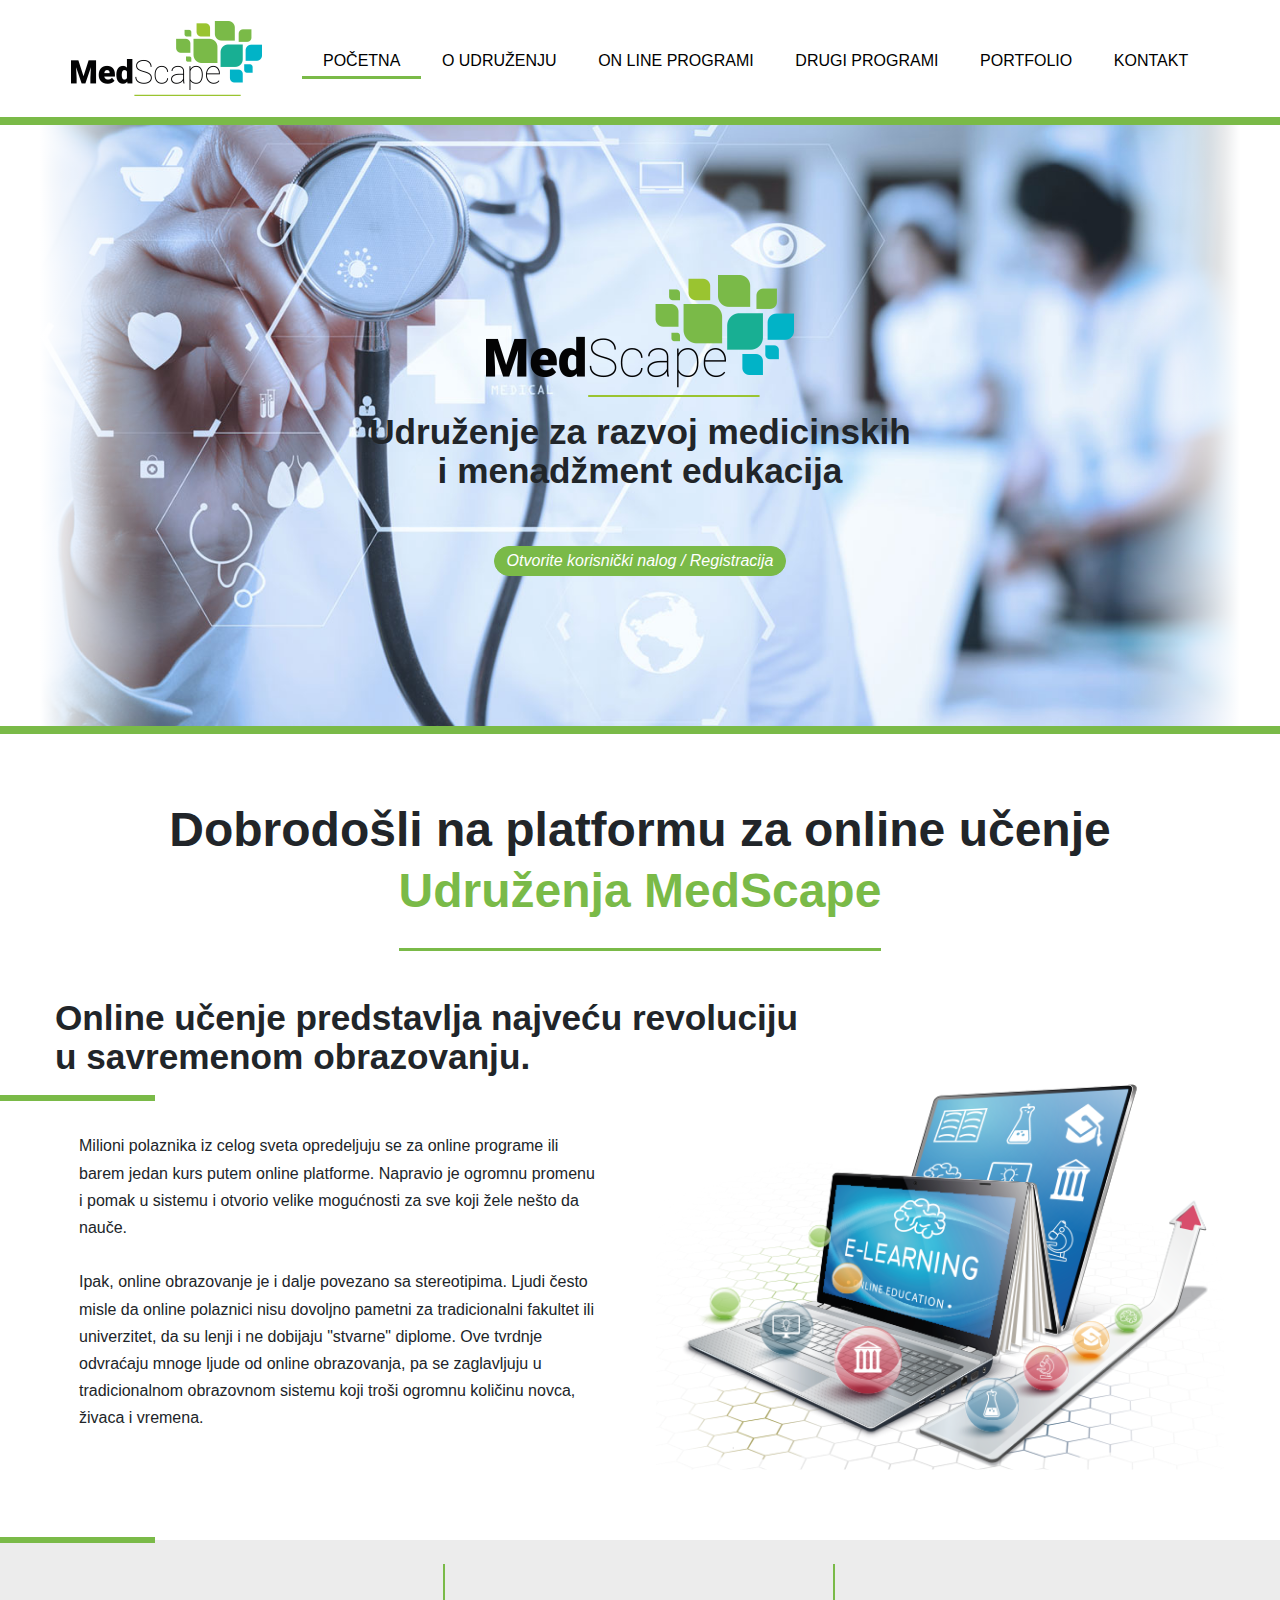
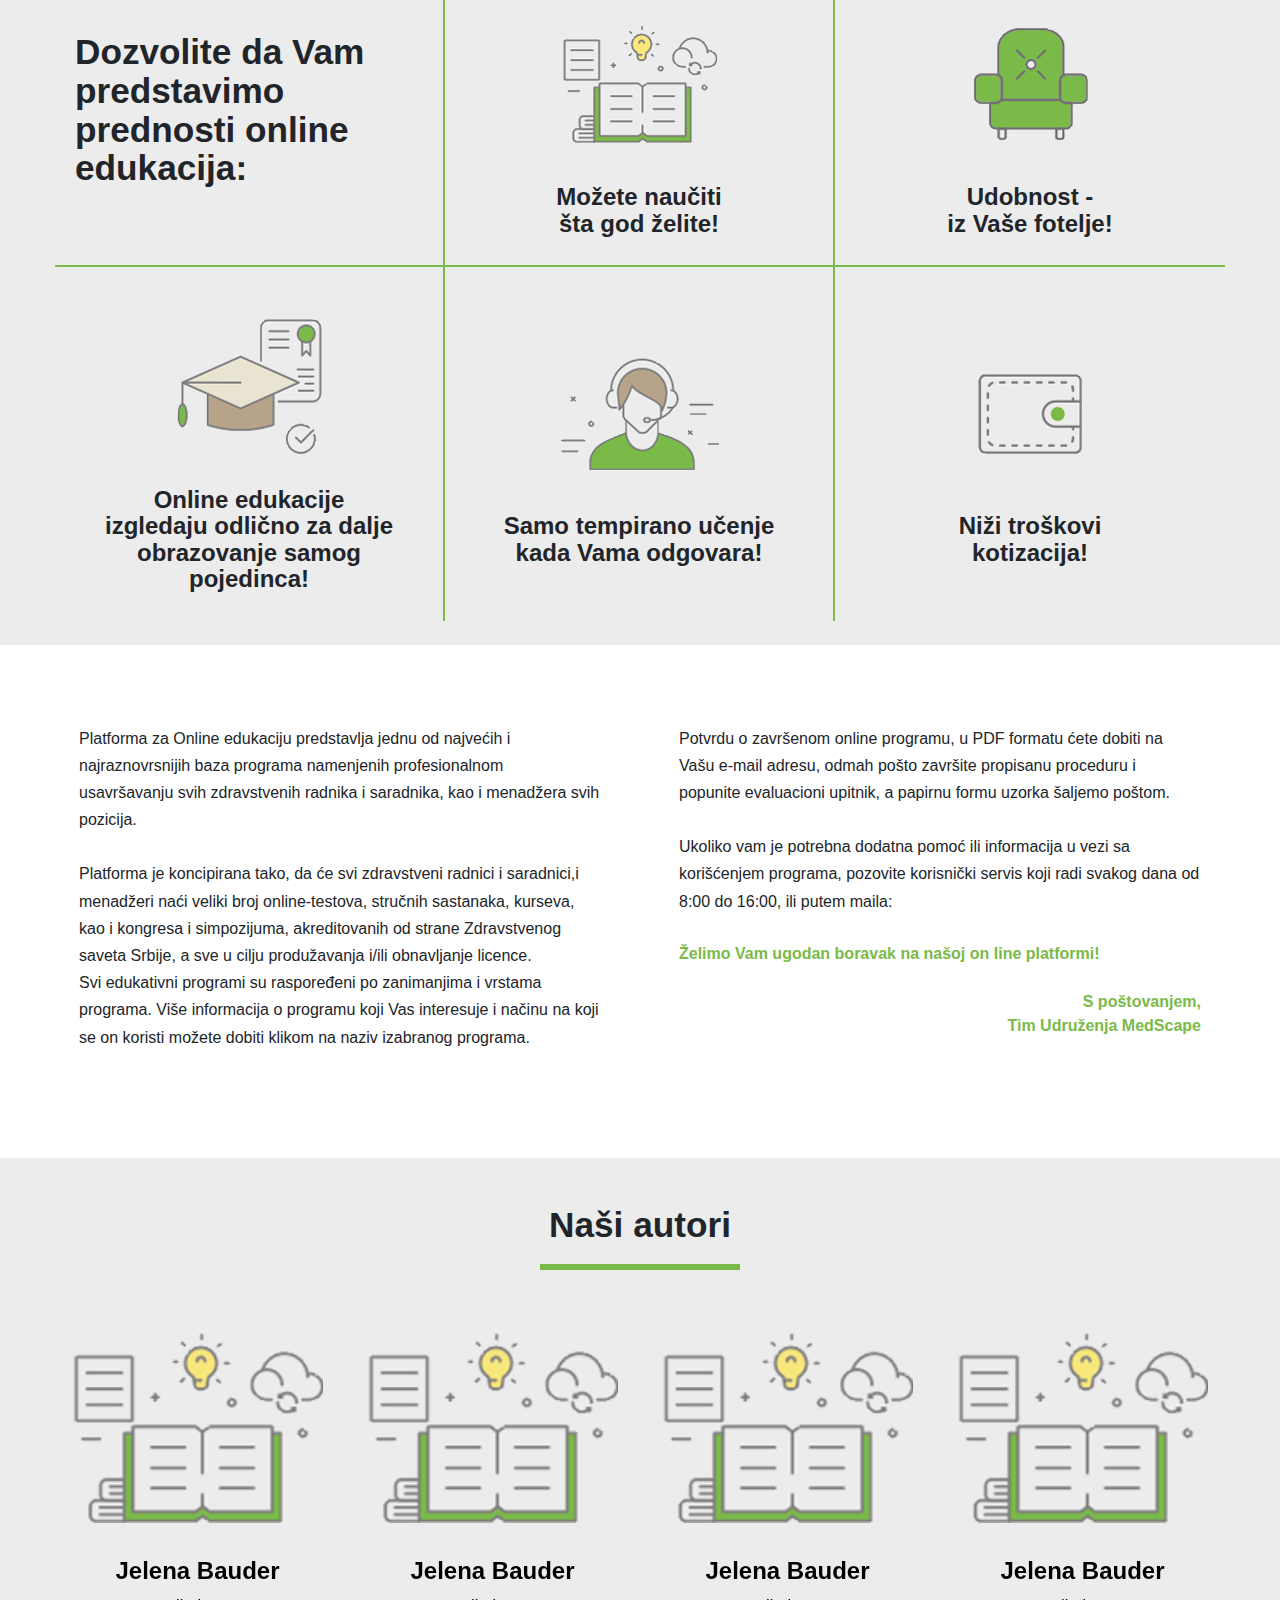
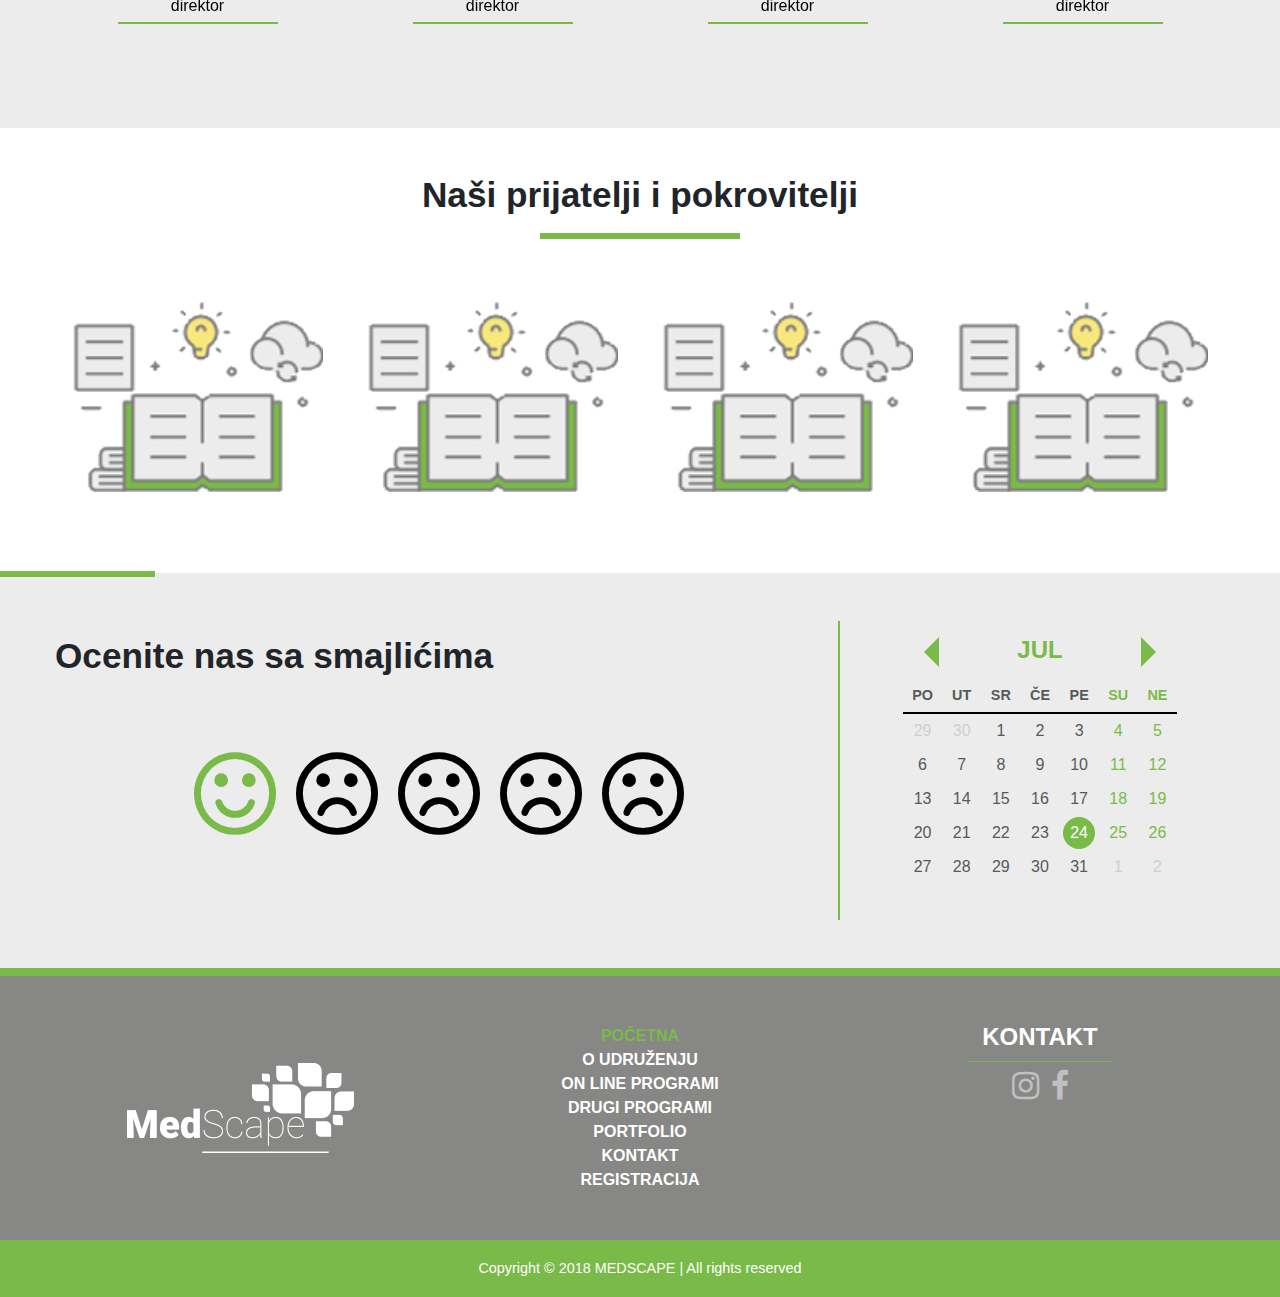
<file: med/public_html/index.html>
<!DOCTYPE html>
<html lang="en">
    <head>
        <meta charset="utf-8">
        <meta http-equiv="X-UA-Compatible" content="IE=edge">
        <meta name="viewport" content="width=device-width, initial-scale=1, shrink-to-fit=no">
        <!-- The above 3 meta tags *must* come first in the head; any other head content must come *after* these tags -->
        <title>Platforma</title>

        <!-- Bootstrap -->
        <link href="css/bootstrap.css" rel="stylesheet">

        <!--FONTS-->
        <link href="css/fonts.css" rel="stylesheet" type="text/css"/>


        <link href="css/style.css" rel="stylesheet" type="text/css"/>
        <link href="css/responsive.css" rel="stylesheet" type="text/css"/>

        <link href="css/owl.carousel.css" rel="stylesheet" type="text/css"/>
        <link href="css/fontawesome-stars-o.css" rel="stylesheet" type="text/css"/>
        <!-- HTML5 shim and Respond.js for IE8 support of HTML5 elements and media queries -->
        <!-- WARNING: Respond.js doesn't work if you view the page via file:// -->
        <!--[if lt IE 9]>
          <script src="https://oss.maxcdn.com/html5shiv/3.7.3/html5shiv.min.js"></script>
          <script src="https://oss.maxcdn.com/respond/1.4.2/respond.min.js"></script>
        <![endif]-->
    </head>
    <body>

        <!--HEADER START-->
        <header class="py-2">

            <div class="container">
                <nav class="navbar navbar-expand-lg navbar-light">

                    <!--LOGO START-->
                    <a class="navbar-brand" href="index.html">
                        <img src="img/logo.png" alt="Med Scape logo"/>
                    </a><!--LOGO END-->


                    <!--NAV TOGGLER START-->
                    <button class="navbar-toggler" type="button" data-toggle="collapse" data-target="#main-menu" aria-controls="main-menu" aria-expanded="false" aria-label="Toggle navigation">
                        <span class="navbar-toggler-icon"></span>
                    </button><!--NAV TOGGLER END-->


                    <!--NAVIGATION START-->
                    <div class="collapse navbar-collapse mt-2" id="main-menu">
                        <ul class="navbar-nav ml-md-auto">
                            <li class="nav-item active">
                                <a class="nav-link active" href="#">Početna <span class="sr-only">(current)</span></a>
                            </li>
                            <li class="nav-item">
                                <a class="nav-link" href="#">O udruženju</a>
                            </li>
                            <li class="dropdown nav-item">
                                <a class="nav-link dropdown-toggle" href="#" role="button"  data-toggle="dropdown" aria-haspopup="true" aria-expanded="false">
                                    On line programi
                                </a>
                                <ul class="dropdown-menu m-0 p-0 rounded-0 border-0">
                                    <li class="dropdown-item">
                                        <a href="#">Lekari</a>
                                        <span class="arrow"></span>
                                    </li>
                                    <li class="dropdown-item">
                                        <a href="#">Farmaceuti</a>
                                    </li>
                                    <li class="dropdown-item">
                                        <a href="#">Biohemičari</a>
                                    </li>
                                    <li class="dropdown-item">
                                        <a href="#">Stomatolozi</a>
                                    </li>
                                    <li class="dropdown-item">
                                        <a href="#">Medicinske sestre i<br> zdravstveni tehničari</a>
                                    </li>
                                    <li class="dropdown-item">
                                        <a href="#">Zdravstveni saradnici</a>
                                    </li>
                                    <li class="dropdown-item">
                                        <a href="#">Menadžeri</a>
                                    </li>
                                </ul>
                            </li>
                            <li class="nav-item">
                                <a class="nav-link" href="#">Drugi programi</a>
                            </li>
                            <li class="nav-item">
                                <a class="nav-link" href="#">Portfolio</a>
                            </li>
                            <li class="nav-item">
                                <a class="nav-link" href="#">Kontakt</a>
                            </li>
                        </ul>
                    </div><!--NAVIGATION END-->
                </nav>
            </div>
        </header><!--HEADER END-->
        <section style="background-color: #fff">
            <div class="container">

            </div>
        </section>



        <main>


            <section class="lead text-center green-bottom-border">
                <div class="container" style="background-image: url('img/lead1.jpg')">
                    <figure class="mb-3">
                        <img src="img/logo-big.png" alt=""/>
                    </figure>
                    <h3 class="mx-5">Udruženje za razvoj medicinskih<br class="d-none d-md-block"> i menadžment edukacija</h3>
                    <a href="#" class="btn btn-success mt-5">Otvorite korisnički nalog / Registracija</a>
                </div>
            </section>
            <section class="platform" style="background-color: #fff">
                <div class="container">
                    <h2 class="text-center">Dobrodošli na platformu za online učenje<br><span class="h2-green">Udruženja MedScape</span></h2>
                    <h3 class="h3-border">Online učenje predstavlja najveću revoluciju<br class="d-none d-lg-block"> u savremenom obrazovanju.</h3>
                    <div class="row">
                        <div class="col-12 col-md-6">
                            <div class="mt-5 p-0 pl-lg-4 pr-lg-4">
                                <p>Milioni polaznika  iz celog sveta opredelјuju se za 
                                    online programe ili barem jedan kurs putem online platforme. 
                                    Napravio je ogromnu promenu i pomak u sistemu i otvorio 
                                    velike mogućnosti za sve koji žele nešto da nauče.
                                </p>
                                <p>Ipak, online obrazovanje je i dalјe povezano sa 
                                    stereotipima. Ljudi često misle da online polaznici 
                                    nisu dovolјno pametni za tradicionalni fakultet ili 
                                    univerzitet, da su lenji i ne dobijaju "stvarne" 
                                    diplome. Ove tvrdnje odvraćaju mnoge lјude od online 
                                    obrazovanja, pa se zaglavlјuju u tradicionalnom 
                                    obrazovnom sistemu koji troši ogromnu količinu 
                                    novca, živaca i vremena.
                                </p>
                            </div>
                        </div>
                        <div class="col-12 col-md-6">
                            <figure class="d-flex align-items-center h-100">
                                <img src="img/learn.png" alt=""/>
                            </figure>
                        </div>
                    </div>
                </div>
            </section>

            <section class="presentation py-4" style="background-color: #ececec">
                <div class="container">
                    <div class="row col-no-padding">
                        <div class="col-lg-4 col-md-6">
                            <article>
                                <h3>Dozvolite da Vam predstavimo prednosti online edukacija:</h3>
                            </article>
                        </div>
                        <div class="col-lg-4 col-md-6">
                            <article>
                                <figure>
                                    <img src="img/presentation/book.png" alt=""/>
                                </figure>
                                <h5>Možete naučiti<br> šta god želite!</h5>
                            </article>
                        </div>
                        <div class="col-lg-4 col-md-6">
                            <article>
                                <figure>
                                    <img src="img/presentation/chair.png" alt=""/>
                                </figure>
                                <h5>Udobnost -<br> iz Vaše fotelje!</h5>
                            </article>
                        </div>
                        <div class="col-lg-4 col-md-6">
                            <article>
                                <figure>
                                    <img src="img/presentation/graduate.png" alt=""/>
                                </figure>
                                <h5>Online edukacije <br>izgledaju odlično za dalje 
                                    obrazovanje samog pojedinca!</h5>
                            </article>
                        </div>
                        <div class="col-lg-4 col-md-6">
                            <article>
                                <figure>
                                    <img src="img/presentation/call.png" alt=""/>
                                </figure>
                                <h5>Samo tempirano učenje<br> kada Vama odgovara!</h5>
                            </article>
                        </div>
                        <div class="col-lg-4 col-md-6">
                            <article>
                                <figure>
                                    <img src="img/presentation/wallet.png" alt=""/>
                                </figure>
                                <h5>Niži troškovi<br> kotizacija!</h5>
                            </article>
                        </div>
                    </div>
                </div>
            </section>
            <section class="letter" style="background-color: #fff">
                <div class="container">
                    <div class="row">
                        <div class="col-12 col-md-6">
                            <article class=" pl-lg-4 pr-lg-4">
                                <p>Platforma za Online edukaciju  predstavlja jednu 
                                    od najvećih  i najraznovrsnijih baza programa 
                                    namenjenih profesionalnom usavršavanju svih 
                                    zdravstvenih radnika i saradnika, kao i menadžera 
                                    svih pozicija.
                                </p>
                                <p>Platforma je koncipirana tako, da će svi zdravstveni 
                                    radnici i saradnici,i menadžeri  naći  veliki broj 
                                    online-testova, stručnih sastanaka, kurseva, kao 
                                    i kongresa i simpozijuma, akreditovanih od strane 
                                    Zdravstvenog saveta Srbije, a sve u cilju  produžavanja 
                                    i/ili obnavljanje licence.<br> Svi edukativni programi 
                                    su raspoređeni po zanimanjima i vrstama programa. 
                                    Više informacija o programu koji Vas interesuje i 
                                    načinu na koji se on koristi možete dobiti klikom 
                                    na naziv izabranog programa. 
                                </p>
                            </article>
                        </div>
                        <div class="col-12 col-md-6">
                            <article class=" pl-lg-4 pr-lg-4">
                                <p>Potvrdu o završenom online programu, u PDF formatu 
                                    ćete dobiti na Vašu e-mail adresu, odmah pošto završite 
                                    propisanu proceduru i popunite evaluacioni upitnik, a 
                                    papirnu formu uzorka šaljemo poštom.
                                </p>
                                <p>Ukoliko vam je potrebna dodatna pomoć ili informacija 
                                    u vezi sa korišćenjem programa, pozovite korisnički 
                                    servis koji radi svakog dana od 8:00 do 16:00, ili putem maila: 
                                </p>
                                <span class="p-green mt-4 d-block">Želimo Vam ugodan boravak na našoj on line platformi!</span>
                                <span class="p-green mt-4 text-right d-block">S poštovanjem,<br>Tim Udruženja MedScape</span>
                            </article>
                        </div>

                    </div>
                </div>
            </section>


            <section class="authors py-5" style="background-color: #ececec">
                <div class="container">

                    <h3 class="text-center h3-border-center">Naši autori</h3>

                    <ul class="owl-carousel authors-slider list-unstyled">
                        <li>
                            <a href="#" class="d-block text-center">
                                <figure class="">
                                    <img src="img/presentation/book.png" alt=""/>
                                </figure>
                                <h5>Jelena Bauder</h5>
                                <p>direktor</p>
                            </a>
                        </li>
                        <li>
                            <a href="#" class="d-block text-center">
                                <figure class="">
                                    <img src="img/presentation/book.png" alt=""/>
                                </figure>
                                <h5>Jelena Bauder</h5>
                                <p>direktor</p>
                            </a>
                        </li>
                        <li>
                            <a href="#" class="d-block text-center">
                                <figure class="">
                                    <img src="img/presentation/book.png" alt=""/>
                                </figure>
                                <h5>Jelena Bauder</h5>
                                <p>direktor</p>
                            </a>
                        </li>
                        <li>
                            <a href="#" class="d-block text-center">
                                <figure class="">
                                    <img src="img/presentation/book.png" alt=""/>
                                </figure>
                                <h5>Jelena Bauder</h5>
                                <p>direktor</p>
                            </a>
                        </li>
                    </ul>     
                </div>
            </section>

            <section class="sponsors py-5" style="background-color: #fff">
                <div class="container">

                    <h3 class="text-center h3-border-center">Naši prijatelji i pokrovitelji</h3>

                    <ul class="owl-carousel sponsors-slider list-unstyled">
                        <li>
                            <a href="#" class="d-block text-center">
                                <figure class="">
                                    <img src="img/presentation/book.png" alt=""/>
                                </figure>
                            </a>
                        </li>
                        <li>
                            <a href="#" class="d-block text-center">
                                <figure class="">
                                    <img src="img/presentation/book.png" alt=""/>
                                </figure>
                            </a>
                        </li>
                        <li>
                            <a href="#" class="d-block text-center">
                                <figure class="">
                                    <img src="img/presentation/book.png" alt=""/>
                                </figure>
                            </a>
                        </li>
                        <li>
                            <a href="#" class="d-block text-center">
                                <figure class="">
                                    <img src="img/presentation/book.png" alt=""/>
                                </figure>
                            </a>
                        </li>
                    </ul>     
                </div>
            </section>

            <section class="rate py-5" style="background-color: #ececec">
                <div class="container">
                    <div class="row">
                        <div class="col-12 col-md-6 col-lg-7 col-xl-8 rate-border-right mb-5 mb-md-0 py-3">
                            <h3>Ocenite nas sa smajlićima</h3>
                            <div class="smiley-wrapper pb-5 pb-md-0">
                                 <select class="example-fontawesome-o" name="rating" data-current-rating="1" autocomplete="off">
                                    <option value=""></option>
                                    <option value="1">1</option>
                                    <option value="2">2</option>
                                    <option value="3">3</option>
                                    <option value="4">4</option>
                                    <option value="5">5</option>
                                </select>
                            </div>
                        </div>
                        <div class="col-12 col-md-6 col-lg-5 col-xl-4">
                            <div id="container" class="calendar-container px-2 px-md-4 px-lg-5 py-3"></div>
                        </div>
                    </div>



                </div>
            </section>


        </main>

        <footer>

            <section class="footer-top py-5 text-center" style="background: #878786">
                <div class="container">
                    <div class="row">
                        <div class="col-12 col-sm-4 d-flex align-items-center justify-content-center mb-5 mb-sm-0">
                            <a href="index.html">
                            <img src="img/logo-footer.png" alt=""/>
                            </a>
                        </div>
                        <div class="col-12 col-sm-4 mb-5 mb-sm-0">
                            <ul class="navbar-nav">
                                <li class="nav-item active">
                                    <a class="nav-link active" href="#">Početna <span class="sr-only">(current)</span></a>
                                </li>
                                <li class="nav-item">
                                    <a class="nav-link" href="#">O udruženju</a>
                                </li>
                                <li class="dropdown nav-item">
                                    <a class="nav-link dropdown-toggle" href="#" role="button"  data-toggle="dropdown" aria-haspopup="true" aria-expanded="false">
                                        On line programi
                                    </a>
                                    <ul class="dropdown-menu m-0 p-0 rounded-0 border-0">
                                        <li class="dropdown-item">
                                            <a href="#">Lekari</a>
                                            <span class="arrow"></span>
                                        </li>
                                        <li class="dropdown-item">
                                            <a href="#">Farmaceuti</a>
                                        </li>
                                        <li class="dropdown-item">
                                            <a href="#">Biohemičari</a>
                                        </li>
                                        <li class="dropdown-item">
                                            <a href="#">Stomatolozi</a>
                                        </li>
                                        <li class="dropdown-item">
                                            <a href="#">Medicinske sestre i<br> zdravstveni tehničari</a>
                                        </li>
                                        <li class="dropdown-item">
                                            <a href="#">Zdravstveni saradnici</a>
                                        </li>
                                        <li class="dropdown-item">
                                            <a href="#">Menadžeri</a>
                                        </li>
                                    </ul>
                                </li>
                                <li class="nav-item">
                                    <a class="nav-link" href="#">Drugi programi</a>
                                </li>
                                <li class="nav-item">
                                    <a class="nav-link" href="#">Portfolio</a>
                                </li>
                                <li class="nav-item">
                                    <a class="nav-link" href="#">Kontakt</a>
                                </li>
                                <li class="nav-item">
                                    <a class="nav-link" href="#">Registracija</a>
                                </li>
                            </ul>
                        </div>
                        <div class="col-12 col-sm-4">
                            <h5 class="text-white text-uppercase">Kontakt</h5>
                            <div class="social d-flex justify-content-center">
                                <a href="#">
                                    <span class="fa fa-instagram"></span>
                                </a>
                                <a href="#">
                                    <span class="fa fa-facebook"></span>
                                </a>
                            </div>
                        </div>
                    </div>
                </div>
            </section>
            <section class="copyright py-2 text-white py-3" style="background: #7aba48">
                <p class="text-center mb-0">Copyright &copy; 2018 MEDSCAPE | All rights reserved</p>
            </section>

        </footer>

        <!-- jQuery (necessary for Bootstrap's JavaScript plugins) -->
        <script src="js/jquery.min.js" type="text/javascript"></script>
        <script src="js/poper.js" type="text/javascript"></script>
        <!-- Include all compiled plugins (below), or include individual files as needed -->
        <script src="js/bootstrap.min.js"></script>

        <script src="js/owl.carousel.min.js" type="text/javascript"></script>
        <script src="js/jquery.simple-calendar.js" type="text/javascript"></script>
        <script src="js/jquery.barrating.min.js" type="text/javascript"></script>
        <script src="js/main.js" type="text/javascript"></script>
    </body>
</html>
</file>
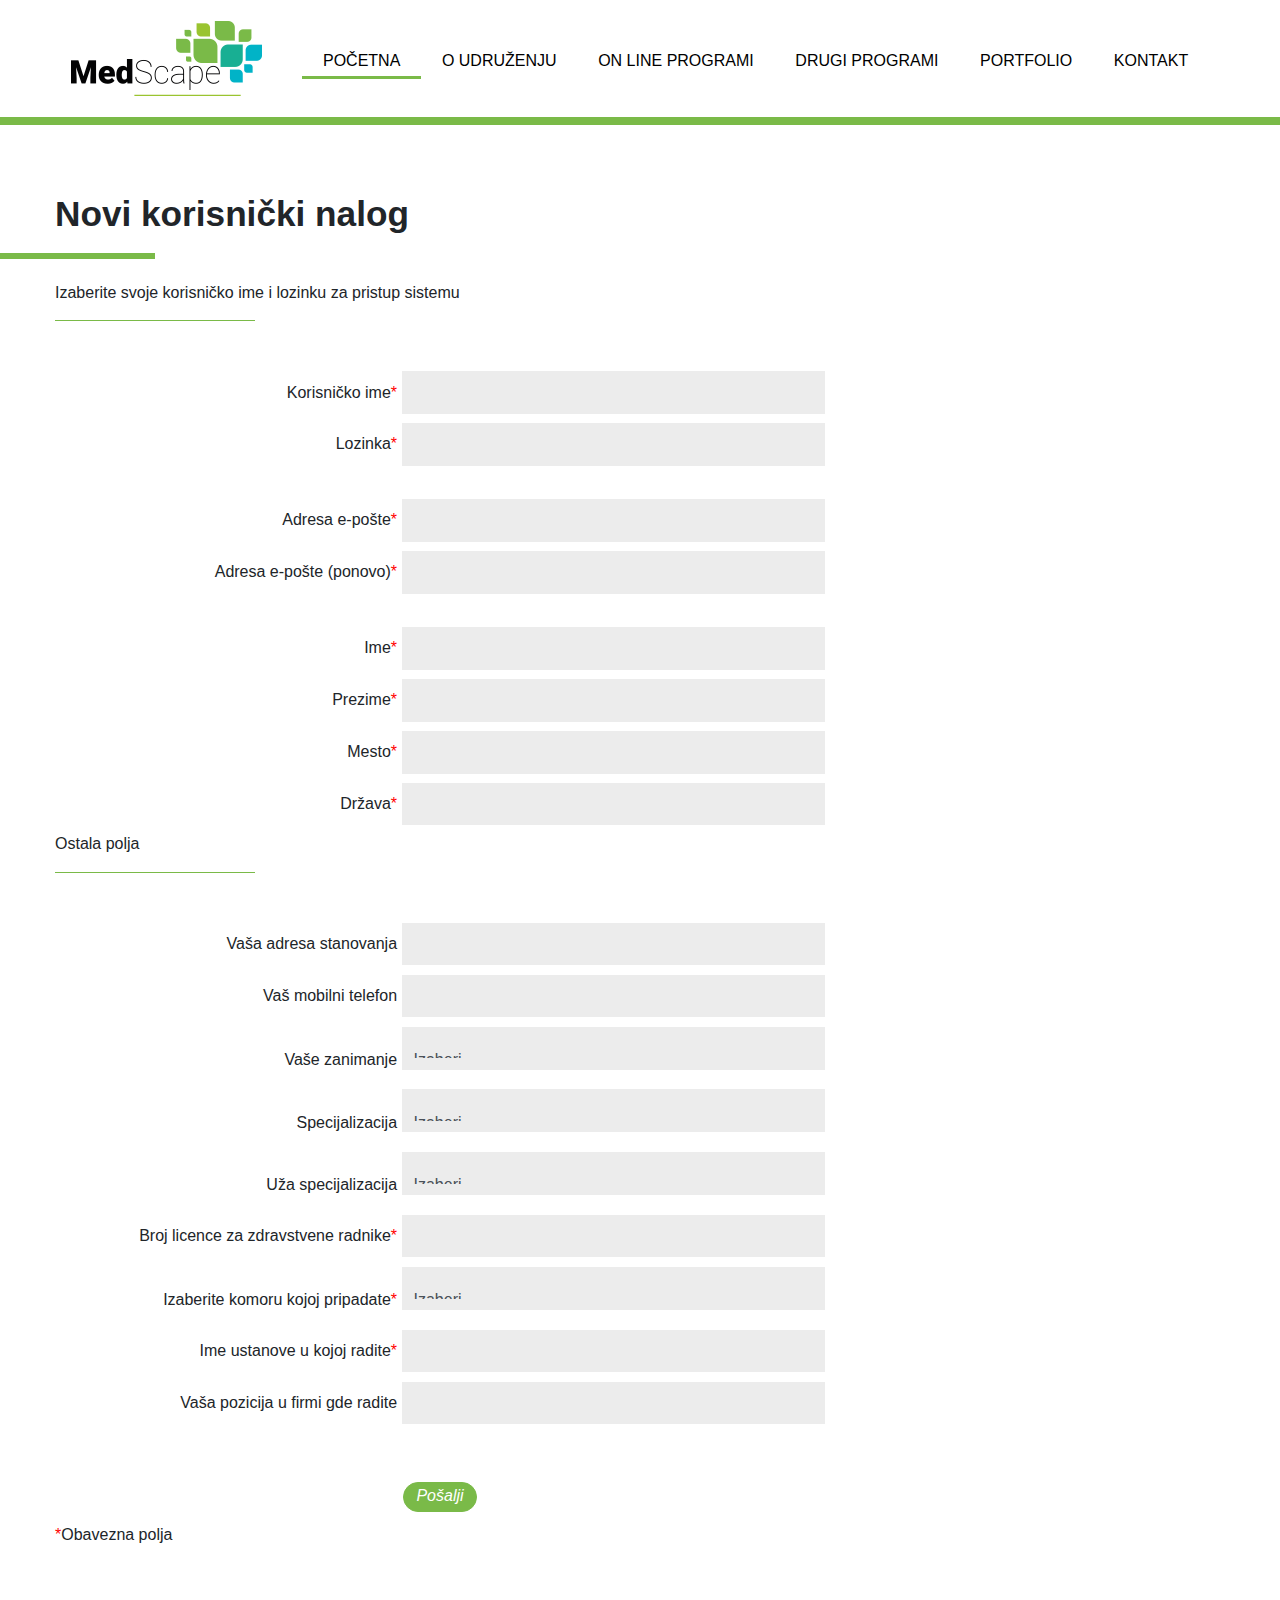
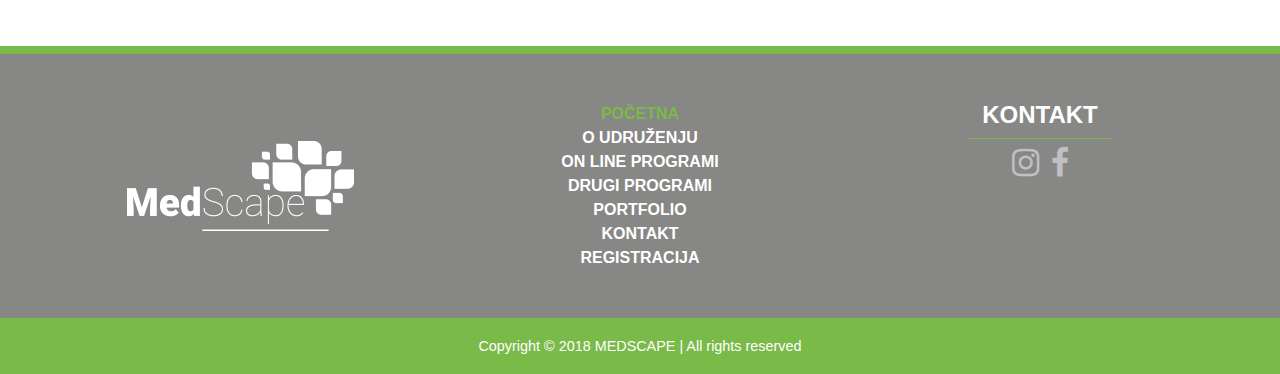
<file: med/public_html/registracija.html>
<!DOCTYPE html>
<html lang="en">
    <head>
        <meta charset="utf-8">
        <meta http-equiv="X-UA-Compatible" content="IE=edge">
        <meta name="viewport" content="width=device-width, initial-scale=1, shrink-to-fit=no">
        <!-- The above 3 meta tags *must* come first in the head; any other head content must come *after* these tags -->
        <title>Platforma</title>

        <!-- Bootstrap -->
        <link href="css/bootstrap.css" rel="stylesheet">

        <!--FONTS-->
        <link href="css/fonts.css" rel="stylesheet" type="text/css"/>


        <link href="css/style.css" rel="stylesheet" type="text/css"/>
        <link href="css/responsive.css" rel="stylesheet" type="text/css"/>

        <link href="css/owl.carousel.css" rel="stylesheet" type="text/css"/>
        <link href="css/fontawesome-stars-o.css" rel="stylesheet" type="text/css"/>
        <!-- HTML5 shim and Respond.js for IE8 support of HTML5 elements and media queries -->
        <!-- WARNING: Respond.js doesn't work if you view the page via file:// -->
        <!--[if lt IE 9]>
          <script src="https://oss.maxcdn.com/html5shiv/3.7.3/html5shiv.min.js"></script>
          <script src="https://oss.maxcdn.com/respond/1.4.2/respond.min.js"></script>
        <![endif]-->
    </head>
    <body>

        <!--HEADER START-->
        <header class="py-2">

            <div class="container">
                <nav class="navbar navbar-expand-lg navbar-light">

                    <!--LOGO START-->
                    <a class="navbar-brand" href="index.html">
                        <img src="img/logo.png" alt="Med Scape logo"/>
                    </a><!--LOGO END-->


                    <!--NAV TOGGLER START-->
                    <button class="navbar-toggler" type="button" data-toggle="collapse" data-target="#main-menu" aria-controls="main-menu" aria-expanded="false" aria-label="Toggle navigation">
                        <span class="navbar-toggler-icon"></span>
                    </button><!--NAV TOGGLER END-->


                    <!--NAVIGATION START-->
                    <div class="collapse navbar-collapse mt-2" id="main-menu">
                        <ul class="navbar-nav ml-md-auto">
                            <li class="nav-item active">
                                <a class="nav-link active" href="#">Početna <span class="sr-only">(current)</span></a>
                            </li>
                            <li class="nav-item">
                                <a class="nav-link" href="#">O udruženju</a>
                            </li>
                            <li class="dropdown nav-item">
                                <a class="nav-link dropdown-toggle" href="#" role="button"  data-toggle="dropdown" aria-haspopup="true" aria-expanded="false">
                                    On line programi
                                </a>
                                <ul class="dropdown-menu m-0 p-0 rounded-0 border-0">
                                    <li class="dropdown-item">
                                        <a href="#">Lekari</a>
                                        <span class="arrow"></span>
                                    </li>
                                    <li class="dropdown-item">
                                        <a href="#">Farmaceuti</a>
                                    </li>
                                    <li class="dropdown-item">
                                        <a href="#">Biohemičari</a>
                                    </li>
                                    <li class="dropdown-item">
                                        <a href="#">Stomatolozi</a>
                                    </li>
                                    <li class="dropdown-item">
                                        <a href="#">Medicinske sestre i<br> zdravstveni tehničari</a>
                                    </li>
                                    <li class="dropdown-item">
                                        <a href="#">Zdravstveni saradnici</a>
                                    </li>
                                    <li class="dropdown-item">
                                        <a href="#">Menadžeri</a>
                                    </li>
                                </ul>
                            </li>
                            <li class="nav-item">
                                <a class="nav-link" href="#">Drugi programi</a>
                            </li>
                            <li class="nav-item">
                                <a class="nav-link" href="#">Portfolio</a>
                            </li>
                            <li class="nav-item">
                                <a class="nav-link" href="#">Kontakt</a>
                            </li>
                        </ul>
                    </div><!--NAVIGATION END-->
                </nav>
            </div>
        </header><!--HEADER END-->
        <section style="background-color: #fff">
            <div class="container">

            </div>
        </section>



        <main>


            <section class="registration">
                <div class="container">
                    <div class="row">
                        <div class="col-md-11 col-lg-10 col-xl-8">

                            <form class="registration-form" role="form" method="get" action="">

                                <h3 class="h3-border">Novi korisnički nalog</h3>

                                <h6>Izaberite svoje korisničko ime i lozinku za pristup sistemu</h6>

                                <div class="form-group">
                                    <label for="user-name">Korisničko ime<span class="red-star">*</span></label>
                                    <input class="form-control" type="text" name="userName" value="" id="user-name">
                                    <div class="error"></div>   
                                </div>
                                <div class="form-group">
                                    <label for="lozinka">Lozinka<span class="red-star">*</span></label>
                                    <input class="form-control" type="password" name="password" value="" id="lozinka">
                                    <div class="error"></div>   
                                </div>
                                <br>
                                <div class="form-group">
                                    <label for="email">Adresa e-pošte<span class="red-star">*</span></label>
                                    <input class="form-control" type="text" name="email" value="" id="email">
                                    <div class="error"></div>   
                                </div>
                                <div class="form-group">
                                    <label for="re-email">Adresa e-pošte (ponovo)<span class="red-star">*</span></label>
                                    <input class="form-control" type="text" name="reEmail" value="" id="re-email">
                                    <div class="error"></div>   
                                </div>
                                <br>
                                <div class="form-group">
                                    <label for="name">Ime<span class="red-star">*</span></label>
                                    <input class="form-control" type="text" name="name" value="" id="name">
                                    <div class="error"></div>   
                                </div>
                                <div class="form-group">
                                    <label for="last-name">Prezime<span class="red-star">*</span></label>
                                    <input class="form-control" type="text" name="lastName" value="" id="last-name">
                                    <div class="error"></div>   
                                </div>
                                <div class="form-group">
                                    <label for="city">Mesto<span class="red-star">*</span></label>
                                    <input class="form-control" type="text" name="city" value="" id="city">
                                    <div class="error"></div>   
                                </div>
                                <div class="form-group">
                                    <label for="state">Država<span class="red-star">*</span></label>
                                    <input class="form-control" type="text" name="state" value="" id="state">
                                    <div class="error"></div>   
                                </div>

                                <h6>Ostala polja</h6>

                                <div class="form-group">
                                    <label for="address">Vaša adresa stanovanja</label>
                                    <input class="form-control" type="text" name="address" value="" id="address">
                                    <div class="error"></div>   
                                </div>
                                <div class="form-group">
                                    <label for="mobile">Vaš mobilni telefon</label>
                                    <input class="form-control" type="text" name="mobile" value="" id="mobile">
                                    <div class="error"></div>   
                                </div>
                                <div class="form-group">
                                    <label for="profession">Vaše zanimanje</label>
                                    <select name="profession" class="form-control" id="profession">
                                        <option value=""> Izaberi </option>
                                        <option value="1"> 1 </option>
                                        <option value="2"> 2 </option>
                                    </select>
                                    <div class="error"></div>
                                </div>
                                <div class="form-group">
                                    <label for="specialisation">Specijalizacija</label>
                                    <select name="specialisation" class="form-control" id="specialisation">
                                        <option value=""> Izaberi </option>
                                        <option value="1"> 1 </option>
                                        <option value="2"> 2 </option>
                                    </select>
                                    <div class="error"></div>
                                </div>
                                <div class="form-group">
                                    <label for="narrow-specialisation">Uža specijalizacija</label>
                                    <select name="narrowSpecialisation" class="form-control" id="narrow-specialisation">
                                        <option value=""> Izaberi </option>
                                        <option value="1"> 1 </option>
                                        <option value="2"> 2 </option>
                                    </select>
                                    <div class="error"></div>
                                </div>
                                <div class="form-group">
                                    <label for="license">Broj licence za zdravstvene radnike<span class="red-star">*</span></label>
                                    <input class="form-control" type="text" name="license" value="" id="license">
                                    <div class="error"></div>   
                                </div>
                                <div class="form-group">
                                    <label for="chamber">Izaberite komoru kojoj pripadate<span class="red-star">*</span></label>
                                    <select name="chamber" class="form-control" id="chamber">
                                        <option value=""> Izaberi </option>
                                        <option value="1"> 1 </option>
                                        <option value="2"> 2 </option>
                                    </select>
                                    <div class="error"></div>
                                </div>
                                <div class="form-group">
                                    <label for="company">Ime ustanove u kojoj radite<span class="red-star">*</span></label>
                                    <input class="form-control" type="text" name="company" value="" id="company">
                                    <div class="error"></div>   
                                </div>
                                <div class="form-group">
                                    <label for="position">Vaša pozicija u firmi gde radite</label>
                                    <input class="form-control" type="text" name="position" value="" id="position">
                                    <div class="error"></div>   
                                </div>



                                <div class="form-group text-center">
                                    <button class="btn btn-success mt-5" type="submit">Pošalji</button>
                                </div>
                                
                                <p><span class="red-star">*</span>Obavezna polja</p>

                            </form>

                        </div>
                    </div>
                </div>

            </section>


        </main>

        <footer>

            <section class="footer-top py-5 text-center" style="background: #878786">
                <div class="container">
                    <div class="row">
                        <div class="col-12 col-sm-4 d-flex align-items-center justify-content-center mb-5 mb-sm-0">
                            <a href="index.html">
                            <img src="img/logo-footer.png" alt=""/>
                            </a>
                        </div>
                        <div class="col-12 col-sm-4 mb-5 mb-sm-0">
                            <ul class="navbar-nav">
                                <li class="nav-item active">
                                    <a class="nav-link active" href="#">Početna <span class="sr-only">(current)</span></a>
                                </li>
                                <li class="nav-item">
                                    <a class="nav-link" href="#">O udruženju</a>
                                </li>
                                <li class="dropdown nav-item">
                                    <a class="nav-link dropdown-toggle" href="#" role="button"  data-toggle="dropdown" aria-haspopup="true" aria-expanded="false">
                                        On line programi
                                    </a>
                                    <ul class="dropdown-menu m-0 p-0 rounded-0 border-0">
                                        <li class="dropdown-item">
                                            <a href="#">Lekari</a>
                                            <span class="arrow"></span>
                                        </li>
                                        <li class="dropdown-item">
                                            <a href="#">Farmaceuti</a>
                                        </li>
                                        <li class="dropdown-item">
                                            <a href="#">Biohemičari</a>
                                        </li>
                                        <li class="dropdown-item">
                                            <a href="#">Stomatolozi</a>
                                        </li>
                                        <li class="dropdown-item">
                                            <a href="#">Medicinske sestre i<br> zdravstveni tehničari</a>
                                        </li>
                                        <li class="dropdown-item">
                                            <a href="#">Zdravstveni saradnici</a>
                                        </li>
                                        <li class="dropdown-item">
                                            <a href="#">Menadžeri</a>
                                        </li>
                                    </ul>
                                </li>
                                <li class="nav-item">
                                    <a class="nav-link" href="#">Drugi programi</a>
                                </li>
                                <li class="nav-item">
                                    <a class="nav-link" href="#">Portfolio</a>
                                </li>
                                <li class="nav-item">
                                    <a class="nav-link" href="#">Kontakt</a>
                                </li>
                                <li class="nav-item">
                                    <a class="nav-link" href="#">Registracija</a>
                                </li>
                            </ul>
                        </div>
                        <div class="col-12 col-sm-4">
                            <h5 class="text-white text-uppercase">Kontakt</h5>
                            <div class="social d-flex justify-content-center">
                                <a href="#">
                                    <span class="fa fa-instagram"></span>
                                </a>
                                <a href="#">
                                    <span class="fa fa-facebook"></span>
                                </a>
                            </div>
                        </div>
                    </div>
                </div>
            </section>
            <section class="copyright py-2 text-white py-3" style="background: #7aba48">
                <p class="text-center mb-0">Copyright &copy; 2018 MEDSCAPE | All rights reserved</p>
            </section>

        </footer>














        <!-- jQuery (necessary for Bootstrap's JavaScript plugins) -->
        <script src="js/jquery.min.js" type="text/javascript"></script>
        <script src="js/poper.js" type="text/javascript"></script>
        <!-- Include all compiled plugins (below), or include individual files as needed -->
        <script src="js/bootstrap.min.js"></script>

        <script src="js/owl.carousel.min.js" type="text/javascript"></script>
        <script src="js/jquery.simple-calendar.js" type="text/javascript"></script>
        <script src="js/jquery.barrating.min.js" type="text/javascript"></script>
        <script src="js/jquery.validate.min.js" type="text/javascript"></script>
        <script src="js/main.js" type="text/javascript"></script>

        <script type="text/javascript">
            $(document).ready(function () {


                $(function () {
                    $(".registration-form").validate({
                        highlight: function (element) {
                            $(element).closest('.form-group').addClass("has-danger");
                            $(element).addClass("form-control-danger");
                        },
                        unhighlight: function (element) {
                            $(element).closest('.form-group').removeClass('has-danger').addClass('has-success');
                            $(element).removeClass('form-control-danger').addClass('form-control-success');
                        },
                        rules: {
                            userName: {
                                required: true,
                                rangelength: [3, 20]
                            },
                            password: {
                                required: true,
                                rangelength: [3, 20]
                            },
                            email: {
                                required: true,
                                email: true
                            },
                            reEmail: {
                                required: true,
                                email: true,
                                equalTo: "#email"
                            },
                            name: {
                                required: true,
                                rangelength: [2, 20]
                            },
                            lastName: {
                                required: true,
                                rangelength: [2, 20]
                            },
                            city: {
                                required: true,
                                rangelength: [3, 20]
                            },
                            state: {
                                required: true,
                                rangelength: [3, 20]
                            },
                            license: {
                                required: true,
                                rangelength: [3, 20]
                            },
                            chamber: {
                                required: true,
                            },
                            company: {
                                required: true,
                                rangelength: [3, 20]
                            }
                        },
                        messages: {
                            userName: {
                                required: "Korisničko ime je obavezno polje!",
                                rangelength: "Korisničko ime mora biti između 3 i 20 karaktera!"
                            },
                            password: {
                               required: "Lozinka je obavezno polje!",
                               minlength: "Lozinka mora biti između 3 i 20 karaktera!"
                            },
                            email: {
                               required: "Adresa e-pošte je obavezno polje!",
                               email: "Adresa e-pošte nije validna!"
                            },
                            reEmail: {
                                required: "Adresa e-pošte(ponovo) je obavezno polje!",
                                equalTo: "Adresa e-pošte(ponovo) se ne poklapa!"
                            },
                            name: {
                                required: "Ime je obavezno polje!",
                                rangelength: "Ime mora biti između 2 i 20 karaktera!"
                            },
                            lastName: {
                                required: "Prezime je obavezno polje!",
                                rangelength: "Prezime mora biti između 2 i 20 karaktera!"
                            },
                            city: {
                                required: "Mesto ime je obavezno polje!",
                                rangelength: "Mesto mora biti između 2 i 20 karaktera!"
                            },
                            state: {
                                required: "Država je obavezno polje!",
                                rangelength: "Država mora biti između 2 i 20 karaktera!"
                            },
                            license: {
                                required: "Broj licence je obavezno polje!",
                                rangelength: "Broj licence mora biti između 2 i 20 karaktera!"
                            },
                            chamber: {
                                required: "Komora kojoj pripadate je obavezno polje!",
                            },
                            company: {
                                required: "Ime ustanove u kojoj radite je obavezno polje!",
                                rangelength: "Ime ustanove mora biti između 2 i 20 karaktera!"
                            }

                        },
                        errorElement: 'p',
                        errorPlacement: function (error, element) {
                            error.appendTo($(element).closest('.form-group').find('.error'));
                        }

                    });
                });
            });
            //Form Validation


        </script>
    </body>
</html>
</file>
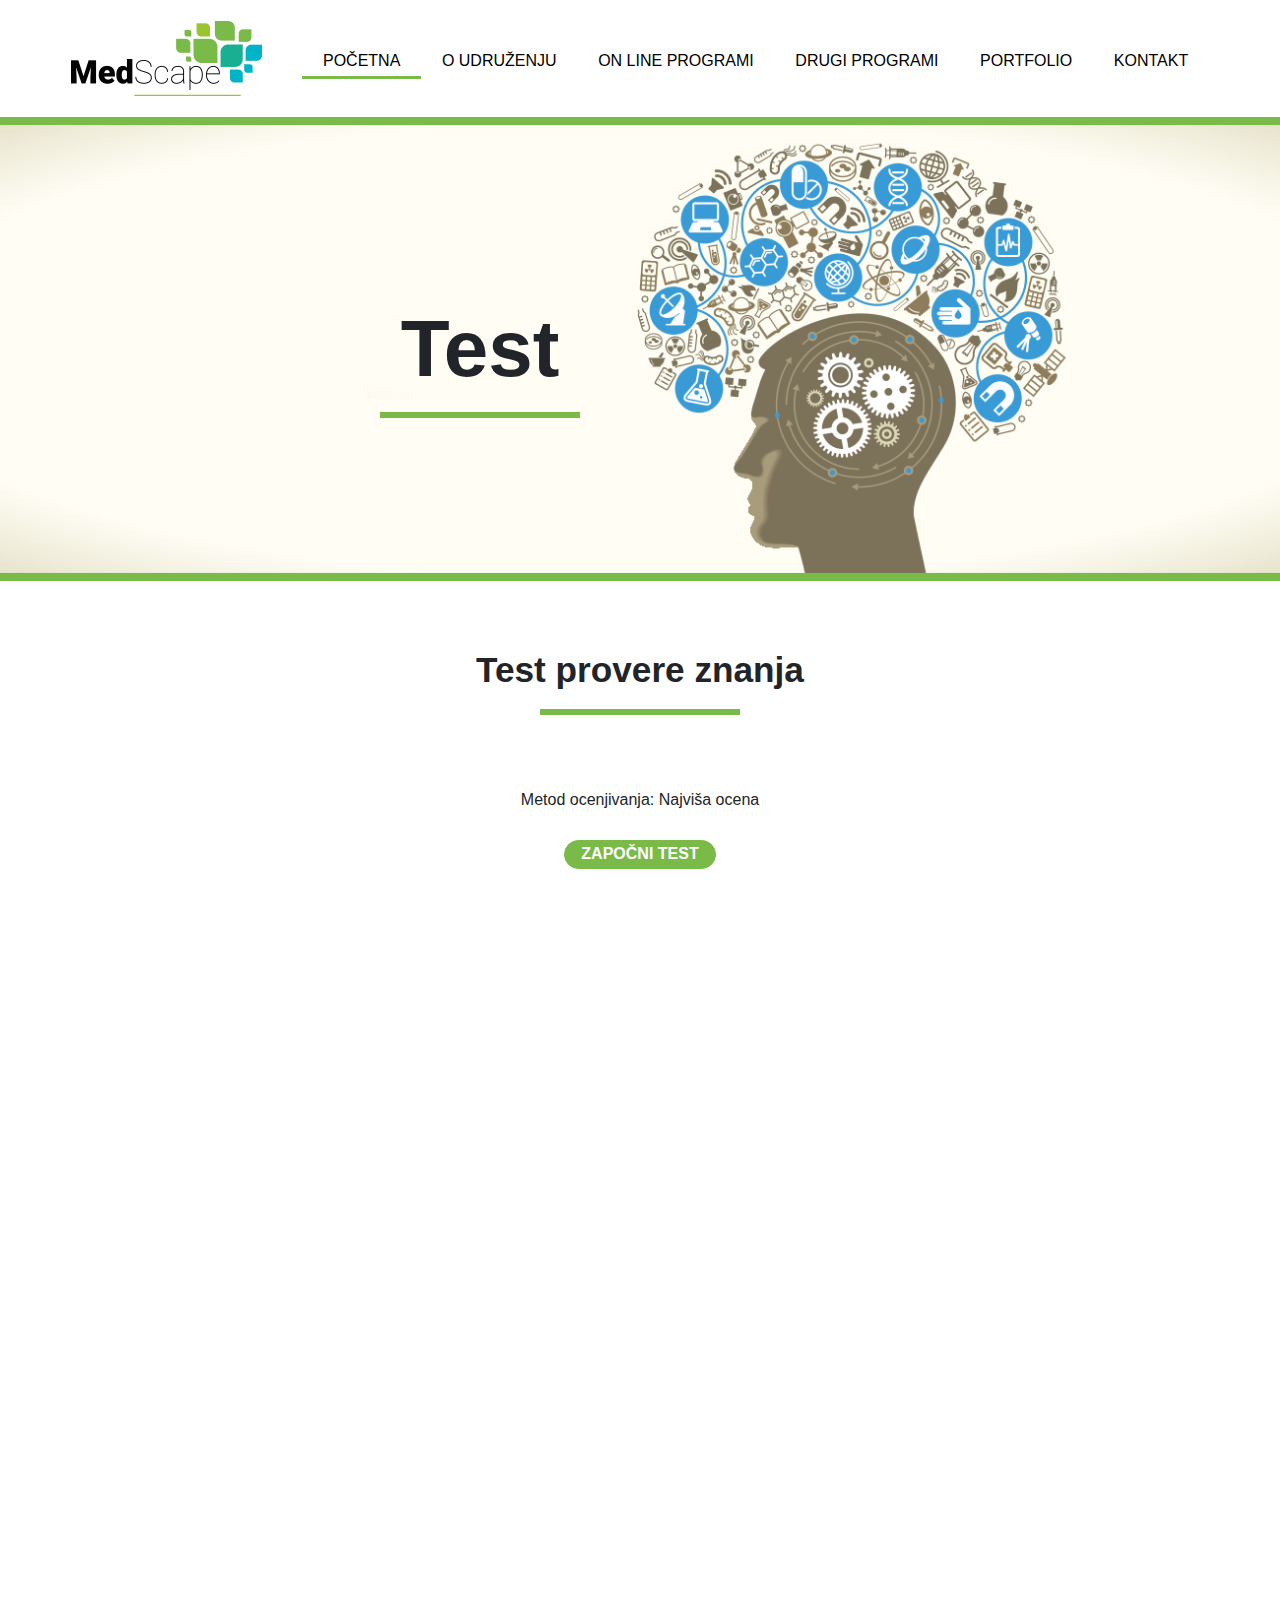
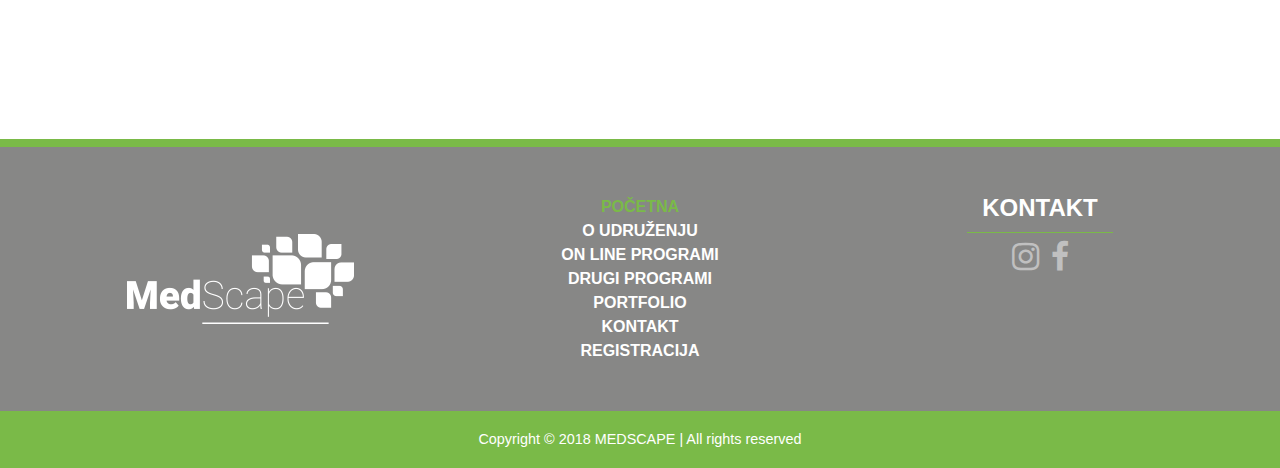
<file: med/public_html/test01.html>
<!DOCTYPE html>
<html lang="en">
    <head>
        <meta charset="utf-8">
        <meta http-equiv="X-UA-Compatible" content="IE=edge">
        <meta name="viewport" content="width=device-width, initial-scale=1, shrink-to-fit=no">
        <!-- The above 3 meta tags *must* come first in the head; any other head content must come *after* these tags -->
        <title>Platforma</title>

        <!-- Bootstrap -->
        <link href="css/bootstrap.css" rel="stylesheet">

        <!--FONTS-->
        <link href="css/fonts.css" rel="stylesheet" type="text/css"/>


        <link href="css/style.css" rel="stylesheet" type="text/css"/>
        <link href="css/responsive.css" rel="stylesheet" type="text/css"/>

        <link href="css/owl.carousel.css" rel="stylesheet" type="text/css"/>
        <link href="css/fontawesome-stars-o.css" rel="stylesheet" type="text/css"/>
        <!-- HTML5 shim and Respond.js for IE8 support of HTML5 elements and media queries -->
        <!-- WARNING: Respond.js doesn't work if you view the page via file:// -->
        <!--[if lt IE 9]>
          <script src="https://oss.maxcdn.com/html5shiv/3.7.3/html5shiv.min.js"></script>
          <script src="https://oss.maxcdn.com/respond/1.4.2/respond.min.js"></script>
        <![endif]-->
    </head>
    <body>

        <!--HEADER START-->
        <header class="py-2">

            <div class="container">
                <nav class="navbar navbar-expand-lg navbar-light">

                    <!--LOGO START-->
                    <a class="navbar-brand" href="index.html">
                        <img src="img/logo.png" alt="Med Scape logo"/>
                    </a><!--LOGO END-->


                    <!--NAV TOGGLER START-->
                    <button class="navbar-toggler" type="button" data-toggle="collapse" data-target="#main-menu" aria-controls="main-menu" aria-expanded="false" aria-label="Toggle navigation">
                        <span class="navbar-toggler-icon"></span>
                    </button><!--NAV TOGGLER END-->


                    <!--NAVIGATION START-->
                    <div class="collapse navbar-collapse mt-2" id="main-menu">
                        <ul class="navbar-nav ml-md-auto">
                            <li class="nav-item active">
                                <a class="nav-link active" href="#">Početna <span class="sr-only">(current)</span></a>
                            </li>
                            <li class="nav-item">
                                <a class="nav-link" href="#">O udruženju</a>
                            </li>
                            <li class="dropdown nav-item">
                                <a class="nav-link dropdown-toggle" href="#" role="button"  data-toggle="dropdown" aria-haspopup="true" aria-expanded="false">
                                    On line programi
                                </a>
                                <ul class="dropdown-menu m-0 p-0 rounded-0 border-0">
                                    <li class="dropdown-item">
                                        <a href="#">Lekari</a>
                                        <span class="arrow"></span>
                                    </li>
                                    <li class="dropdown-item">
                                        <a href="#">Farmaceuti</a>
                                    </li>
                                    <li class="dropdown-item">
                                        <a href="#">Biohemičari</a>
                                    </li>
                                    <li class="dropdown-item">
                                        <a href="#">Stomatolozi</a>
                                    </li>
                                    <li class="dropdown-item">
                                        <a href="#">Medicinske sestre i<br> zdravstveni tehničari</a>
                                    </li>
                                    <li class="dropdown-item">
                                        <a href="#">Zdravstveni saradnici</a>
                                    </li>
                                    <li class="dropdown-item">
                                        <a href="#">Menadžeri</a>
                                    </li>
                                </ul>
                            </li>
                            <li class="nav-item">
                                <a class="nav-link" href="#">Drugi programi</a>
                            </li>
                            <li class="nav-item">
                                <a class="nav-link" href="#">Portfolio</a>
                            </li>
                            <li class="nav-item">
                                <a class="nav-link" href="#">Kontakt</a>
                            </li>
                        </ul>
                    </div><!--NAVIGATION END-->
                </nav>
            </div>
        </header><!--HEADER END-->
        <section style="background-color: #fff">
            <div class="container">

            </div>
        </section>



        <main>


            <section class="test-banner text-center green-bottom-border" style="background-image: url('img/banner.jpg')">
                <div class="banner-text">
                    <h2 class="h3-border-center">Test</h2>
                </div>

            </section>
            
            <section class="test text-center" style="background: #fff">
                <div class="container">
                <h3 class="h3-border-center">Test provere znanja</h3>
                <p>Metod ocenjivanja: Najviša ocena</p>
                
                <a href="#" class="btn btn-success">Započni test</a>
                </div>
            </section>
            
            <div style="height: 800px"></div>



        </main>

        <footer>

            <section class="footer-top py-5 text-center" style="background: #878786">
                <div class="container">
                    <div class="row">
                        <div class="col-12 col-sm-4 d-flex align-items-center justify-content-center mb-5 mb-sm-0">
                            <a href="index.html">
                            <img src="img/logo-footer.png" alt=""/>
                            </a>
                        </div>
                        <div class="col-12 col-sm-4 mb-5 mb-sm-0">
                            <ul class="navbar-nav">
                                <li class="nav-item active">
                                    <a class="nav-link active" href="#">Početna <span class="sr-only">(current)</span></a>
                                </li>
                                <li class="nav-item">
                                    <a class="nav-link" href="#">O udruženju</a>
                                </li>
                                <li class="dropdown nav-item">
                                    <a class="nav-link dropdown-toggle" href="#" role="button"  data-toggle="dropdown" aria-haspopup="true" aria-expanded="false">
                                        On line programi
                                    </a>
                                    <ul class="dropdown-menu m-0 p-0 rounded-0 border-0">
                                        <li class="dropdown-item">
                                            <a href="#">Lekari</a>
                                            <span class="arrow"></span>
                                        </li>
                                        <li class="dropdown-item">
                                            <a href="#">Farmaceuti</a>
                                        </li>
                                        <li class="dropdown-item">
                                            <a href="#">Biohemičari</a>
                                        </li>
                                        <li class="dropdown-item">
                                            <a href="#">Stomatolozi</a>
                                        </li>
                                        <li class="dropdown-item">
                                            <a href="#">Medicinske sestre i<br> zdravstveni tehničari</a>
                                        </li>
                                        <li class="dropdown-item">
                                            <a href="#">Zdravstveni saradnici</a>
                                        </li>
                                        <li class="dropdown-item">
                                            <a href="#">Menadžeri</a>
                                        </li>
                                    </ul>
                                </li>
                                <li class="nav-item">
                                    <a class="nav-link" href="#">Drugi programi</a>
                                </li>
                                <li class="nav-item">
                                    <a class="nav-link" href="#">Portfolio</a>
                                </li>
                                <li class="nav-item">
                                    <a class="nav-link" href="#">Kontakt</a>
                                </li>
                                <li class="nav-item">
                                    <a class="nav-link" href="#">Registracija</a>
                                </li>
                            </ul>
                        </div>
                        <div class="col-12 col-sm-4">
                            <h5 class="text-white text-uppercase">Kontakt</h5>
                            <div class="social d-flex justify-content-center">
                                <a href="#">
                                    <span class="fa fa-instagram"></span>
                                </a>
                                <a href="#">
                                    <span class="fa fa-facebook"></span>
                                </a>
                            </div>
                        </div>
                    </div>
                </div>
            </section>
            <section class="copyright py-2 text-white py-3" style="background: #7aba48">
                <p class="text-center mb-0">Copyright &copy; 2018 MEDSCAPE | All rights reserved</p>
            </section>

        </footer>

        <!-- jQuery (necessary for Bootstrap's JavaScript plugins) -->
        <script src="js/jquery.min.js" type="text/javascript"></script>
        <script src="js/poper.js" type="text/javascript"></script>
        <!-- Include all compiled plugins (below), or include individual files as needed -->
        <script src="js/bootstrap.min.js"></script>

        <script src="js/owl.carousel.min.js" type="text/javascript"></script>
        <script src="js/jquery.simple-calendar.js" type="text/javascript"></script>
        <script src="js/jquery.barrating.min.js" type="text/javascript"></script>
        <script src="js/main.js" type="text/javascript"></script>
    </body>
</html>
</file>
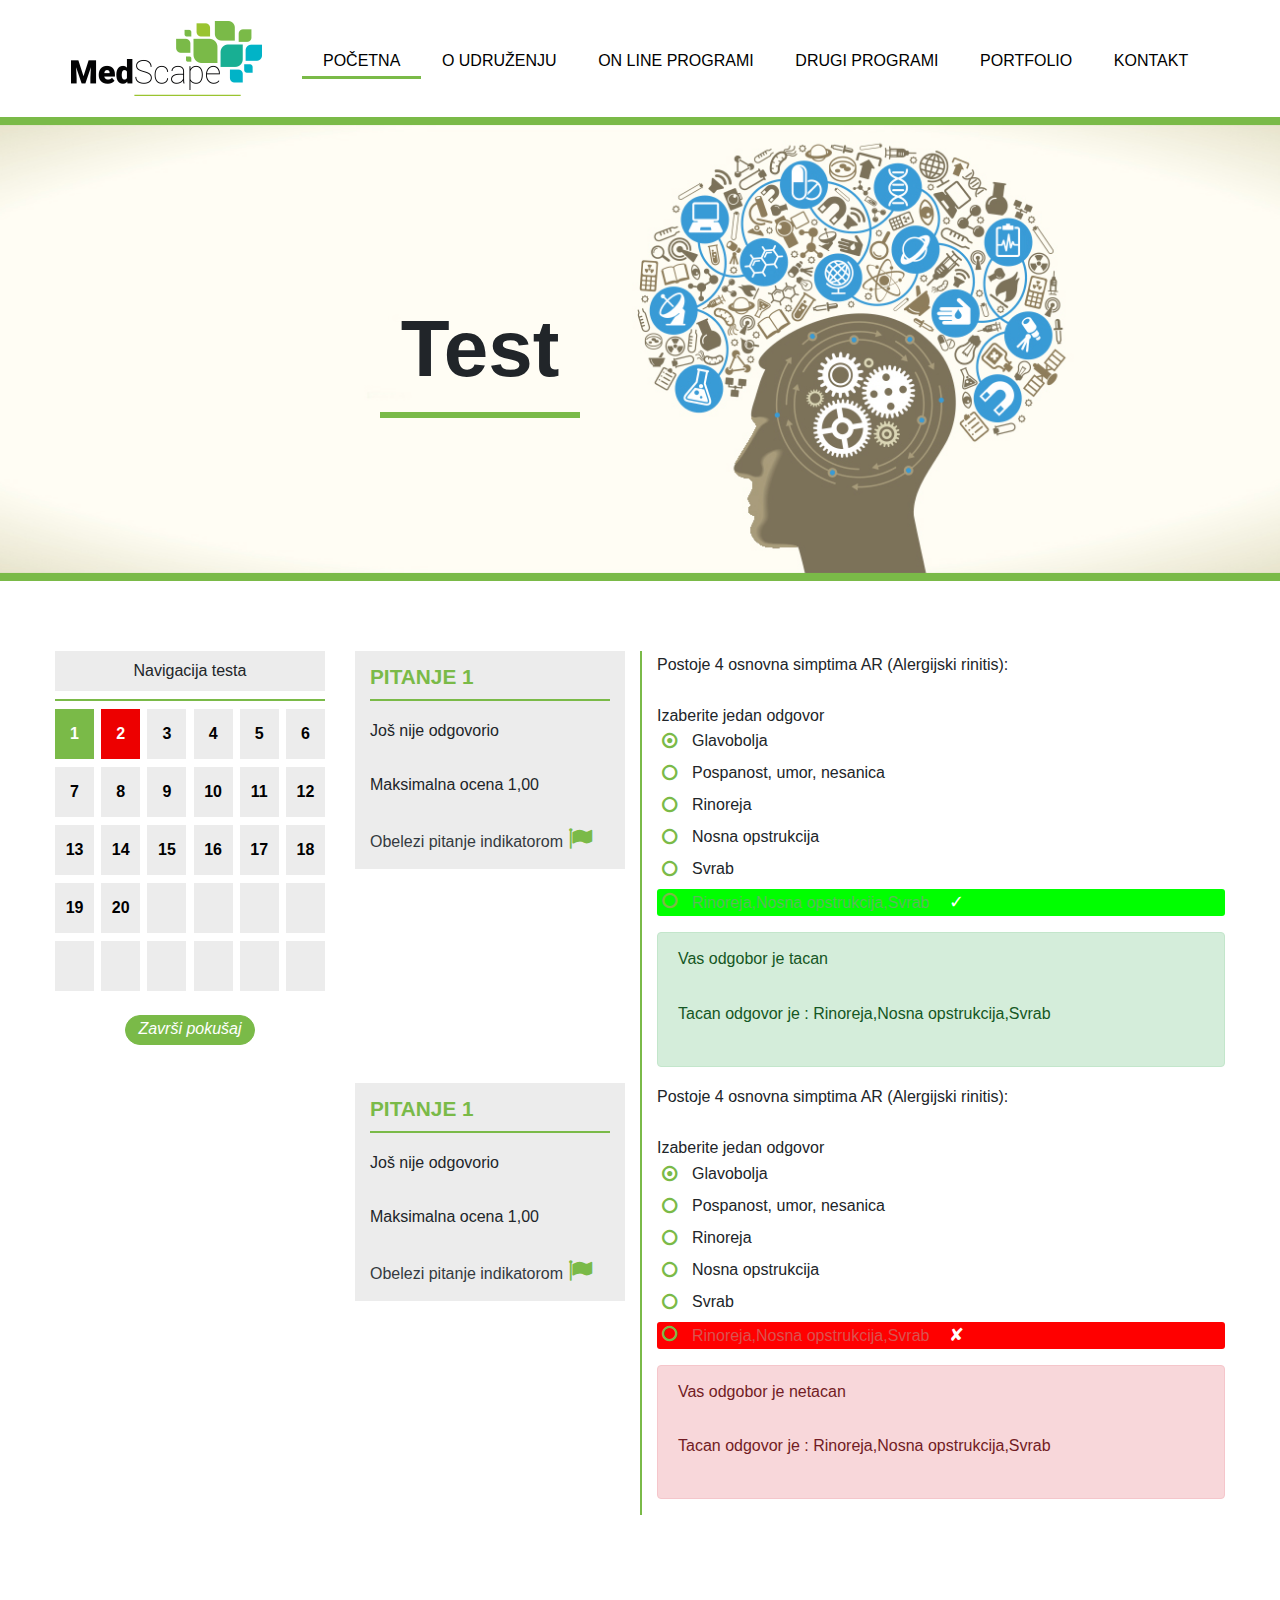
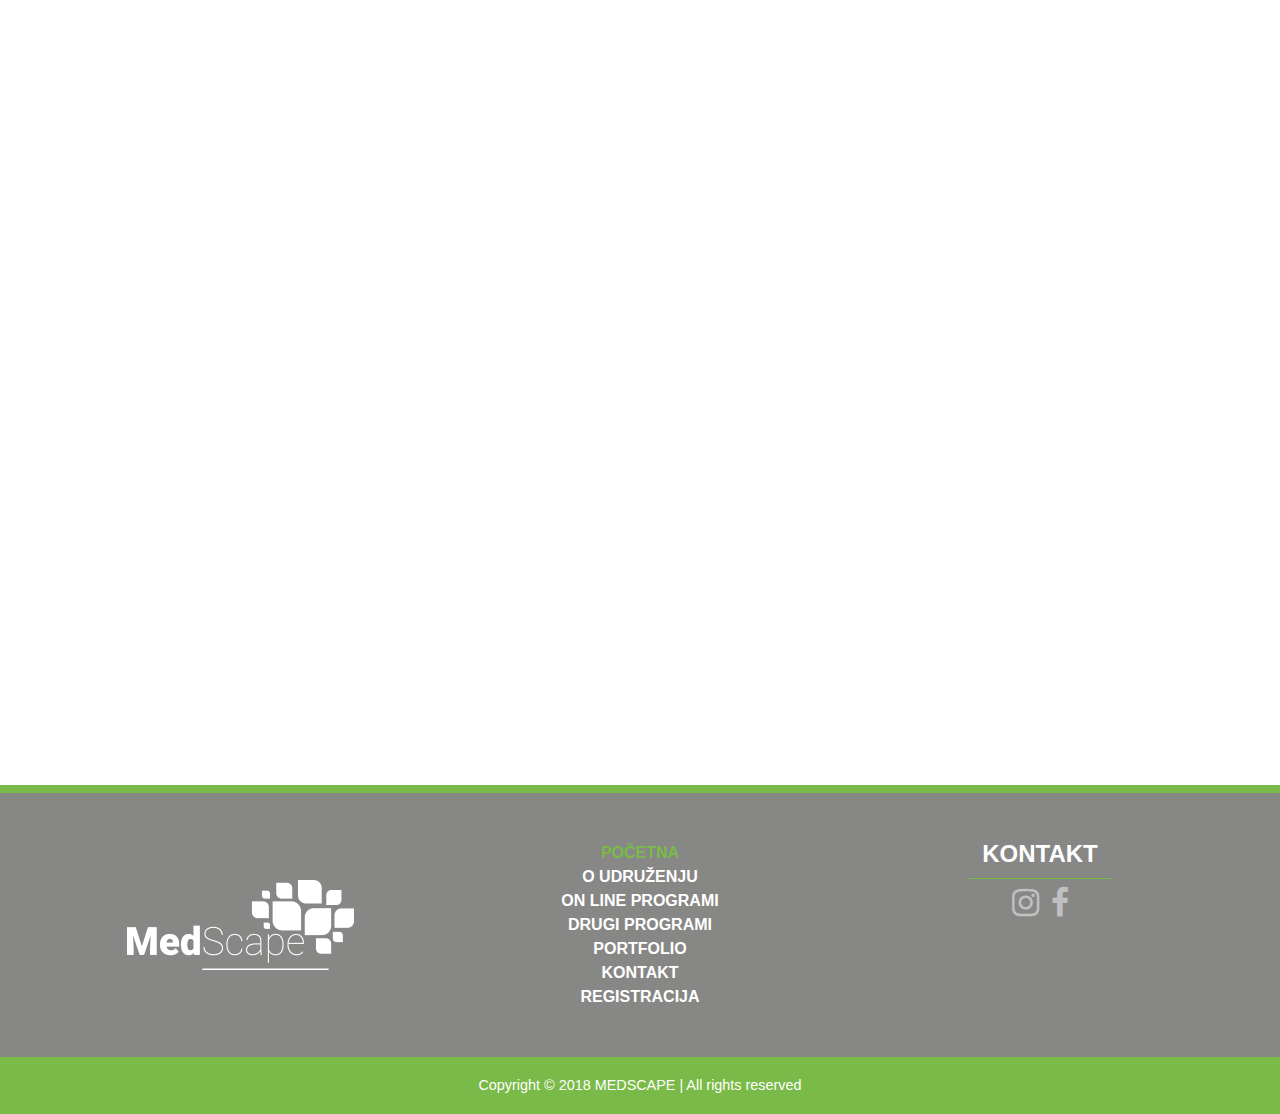
<file: med/public_html/test02.html>
<!DOCTYPE html>
<html lang="en">
    <head>
        <meta charset="utf-8">
        <meta http-equiv="X-UA-Compatible" content="IE=edge">
        <meta name="viewport" content="width=device-width, initial-scale=1, shrink-to-fit=no">
        <!-- The above 3 meta tags *must* come first in the head; any other head content must come *after* these tags -->
        <title>Platforma</title>

        <!-- Bootstrap -->
        <link href="css/bootstrap.css" rel="stylesheet">

        <!--FONTS-->
        <link href="css/fonts.css" rel="stylesheet" type="text/css"/>


        <link href="css/style.css" rel="stylesheet" type="text/css"/>
        <link href="css/responsive.css" rel="stylesheet" type="text/css"/>

        <link href="css/owl.carousel.css" rel="stylesheet" type="text/css"/>
        <link href="css/fontawesome-stars-o.css" rel="stylesheet" type="text/css"/>
        <!-- HTML5 shim and Respond.js for IE8 support of HTML5 elements and media queries -->
        <!-- WARNING: Respond.js doesn't work if you view the page via file:// -->
        <!--[if lt IE 9]>
          <script src="https://oss.maxcdn.com/html5shiv/3.7.3/html5shiv.min.js"></script>
          <script src="https://oss.maxcdn.com/respond/1.4.2/respond.min.js"></script>
        <![endif]-->
    </head>
    <body>

        <!--HEADER START-->
        <header class="py-2">

            <div class="container">
                <nav class="navbar navbar-expand-lg navbar-light">

                    <!--LOGO START-->
                    <a class="navbar-brand" href="index.html">
                        <img src="img/logo.png" alt="Med Scape logo"/>
                    </a><!--LOGO END-->


                    <!--NAV TOGGLER START-->
                    <button class="navbar-toggler" type="button" data-toggle="collapse" data-target="#main-menu" aria-controls="main-menu" aria-expanded="false" aria-label="Toggle navigation">
                        <span class="navbar-toggler-icon"></span>
                    </button><!--NAV TOGGLER END-->


                    <!--NAVIGATION START-->
                    <div class="collapse navbar-collapse mt-2" id="main-menu">
                        <ul class="navbar-nav ml-md-auto">
                            <li class="nav-item active">
                                <a class="nav-link active" href="#">Početna <span class="sr-only">(current)</span></a>
                            </li>
                            <li class="nav-item">
                                <a class="nav-link" href="#">O udruženju</a>
                            </li>
                            <li class="dropdown nav-item">
                                <a class="nav-link dropdown-toggle" href="#" role="button"  data-toggle="dropdown" aria-haspopup="true" aria-expanded="false">
                                    On line programi
                                </a>
                                <ul class="dropdown-menu m-0 p-0 rounded-0 border-0">
                                    <li class="dropdown-item">
                                        <a href="#">Lekari</a>
                                        <span class="arrow"></span>
                                    </li>
                                    <li class="dropdown-item">
                                        <a href="#">Farmaceuti</a>
                                    </li>
                                    <li class="dropdown-item">
                                        <a href="#">Biohemičari</a>
                                    </li>
                                    <li class="dropdown-item">
                                        <a href="#">Stomatolozi</a>
                                    </li>
                                    <li class="dropdown-item">
                                        <a href="#">Medicinske sestre i<br> zdravstveni tehničari</a>
                                    </li>
                                    <li class="dropdown-item">
                                        <a href="#">Zdravstveni saradnici</a>
                                    </li>
                                    <li class="dropdown-item">
                                        <a href="#">Menadžeri</a>
                                    </li>
                                </ul>
                            </li>
                            <li class="nav-item">
                                <a class="nav-link" href="#">Drugi programi</a>
                            </li>
                            <li class="nav-item">
                                <a class="nav-link" href="#">Portfolio</a>
                            </li>
                            <li class="nav-item">
                                <a class="nav-link" href="#">Kontakt</a>
                            </li>
                        </ul>
                    </div><!--NAVIGATION END-->
                </nav>
            </div>
        </header><!--HEADER END-->
        <section style="background-color: #fff">
            <div class="container">

            </div>
        </section>



        <main>


            <section class="test-banner text-center green-bottom-border" style="background-image: url('img/banner.jpg')">
                <div class="banner-text">
                    <h2 class="h3-border-center">Test</h2>
                </div>

            </section>

            <section class="testing" style="background: #fff">
                <div class="container">
                    <div class="row">

                        <div class="col-lg-3 mb-4">


                            <div class="side-menu-header text-center">
                                <p class="mb-2">Navigacija testa</p>
                            </div>
                            <ul class="question d-flex justify-content-between flex-wrap mt-2 text-center">
                                <li class="active-page">
                                    <a href="#" class="active">1</a>
                                </li>
                                <li class="active-page">
                                    <a href="#" class="wrong">2</a>
                                </li>
                                <li class="active-page">
                                    <a href="#">3</a>
                                </li>
                                <li class="active-page">
                                    <a href="#">4</a>
                                </li>
                                <li class="active-page">
                                    <a href="#">5</a>
                                </li>
                                <li class="active-page">
                                    <a href="#">6</a>
                                </li>
                                <li class="active-page">
                                    <a href="#">7</a>
                                </li>
                                <li class="active-page">
                                    <a href="#">8</a>
                                </li>
                                <li class="active-page">
                                    <a href="#">9</a>
                                </li>
                                <li class="active-page">
                                    <a href="#">10</a>
                                </li>
                                <li class="active-page">
                                    <a href="#">11</a>
                                </li>
                                <li class="active-page">
                                    <a href="#">12</a>
                                </li>
                                <li class="active-page">
                                    <a href="#">13</a>
                                </li>
                                <li class="active-page">
                                    <a href="#">14</a>
                                </li>
                                <li class="active-page">
                                    <a href="#">15</a>
                                </li>
                                <li class="active-page">
                                    <a href="#">16</a>
                                </li>
                                <li class="active-page">
                                    <a href="#">17</a>
                                </li>
                                <li class="active-page">
                                    <a href="#">18</a>
                                </li>
                                <li class="active-page">
                                    <a href="#">19</a>
                                </li>
                                <li class="active-page">
                                    <a href="#">20</a>
                                </li>
                                <li class="active-page">
                                    <a href="#"></a>
                                </li>
                                <li class="active-page">
                                    <a href="#"></a>
                                </li>
                                <li class="active-page">
                                    <a href="#"></a>
                                </li>
                                <li class="active-page">
                                    <a href="#"></a>
                                </li>
                                <li class="active-page">
                                    <a href="#"></a>
                                </li>
                                <li class="active-page">
                                    <a href="#"></a>
                                </li>
                                <li class="active-page">
                                    <a href="#"></a>
                                </li>
                                <li class="active-page">
                                    <a href="#"></a>
                                </li>
                                <li class="active-page">
                                    <a href="#"></a>
                                </li>
                                <li class="active-page">
                                    <a href="#"></a>
                                </li>
                            </ul>
                            <div class="question-btn text-center">
                                <a href="#" class="btn btn-success">Završi pokušaj</a>
                            </div>
                        </div>
                        <div class="col-lg-9">


                            <form class="kviz">
                                <fieldset class="row">
                                    <div class="col-md-4 ">
                                        <article style="background:#ececec" class="current-question mb-4">
                                            <h2 class="mb-3">Pitanje 1</h2>
                                            <p class="status">Još nije odgovorio</p>
                                            <p>Maksimalna ocena 1,00</p>
                                            <a href="#" class="marker text-dark">Obelezi pitanje indikatorom<span class="fa fa-flag mr-2"></span></a>
                                        </article>
                                    </div>
                                    <div class="col-md-8 question-border">
                                        
                                             <div class="form-group">
                                                <p class="mb-4">Postoje 4 osnovna simptima AR (Alergijski rinitis):</p>
                                                <p class="mb-0">Izaberite jedan odgovor</p>
                                                <div class="form-check">
                                                    <label class="form-check-label">
                                                        <input class="form-check-input" type="radio" name="question1"  value="1" checked>
                                                        Glavobolja
                                                        <span></span>
                                                    </label>
                                                </div>
                                                <div class="form-check">
                                                    <label class="form-check-label">
                                                        <input class="form-check-input" type="radio" name="question1"  value="2">
                                                        Pospanost, umor, nesanica
                                                        <span></span>
                                                    </label>
                                                </div>
                                                <div class="form-check ">
                                                    <label class="form-check-label">
                                                        <input class="form-check-input" type="radio" name="question1"  value="3" >
                                                        Rinoreja
                                                        <span></span>
                                                    </label>
                                                </div>
                                                <div class="form-check ">
                                                    <label class="form-check-label">
                                                        <input class="form-check-input" type="radio" name="question1"  value="4" >
                                                        Nosna opstrukcija
                                                        <span></span>
                                                    </label>
                                                </div>

                                                <div class="form-check">
                                                    <label class="form-check-label">
                                                        <input class="form-check-input" type="radio" name="question1"  value="5" >
                                                        Svrab
                                                        <span></span>
                                                    </label>
                                                </div>
                                                <div class="form-check has-succes">
                                                    <label class="form-check-label">
                                                        <input class="form-check-input" type="radio" name="question1"  value="6" >
                                                        Rinoreja,Nosna opstrukcija,Svrab
                                                        <span></span>
                                                    </label>
                                                </div>
                                            </div>
                                            <div class="question-ansver alert alert-success">
                                                <p>Vas odgobor je tacan</p>
                                                <p>Tacan odgovor je : Rinoreja,Nosna opstrukcija,Svrab</p>
                                            </div>
                                        
                                    </div>
                                </fieldset>

                                <fieldset class="row">
                                    <div class="col-md-4 ">
                                        <article style="background:#ececec" class="current-question mb-4">
                                            <h2 class="mb-3">Pitanje 1</h2>
                                            <p class="status">Još nije odgovorio</p>
                                            <p>Maksimalna ocena 1,00</p>
                                            <a href="#" class="marker text-dark">Obelezi pitanje indikatorom<span class="fa fa-flag mr-2"></span></a>
                                        </article>
                                    </div>
                                    <div class="col-md-8 question-border">
                                        <div class="form-group">
                                            <p class="mb-4">Postoje 4 osnovna simptima AR (Alergijski rinitis):</p>
                                            <p class="mb-0">Izaberite jedan odgovor</p>
                                            <div class="form-check">
                                                <label class="form-check-label">
                                                    <input class="form-check-input" type="radio" name="question2"  value="1" checked>
                                                    Glavobolja
                                                    <span></span>
                                                </label>
                                            </div>
                                            <div class="form-check">
                                                <label class="form-check-label">
                                                    <input class="form-check-input" type="radio" name="question2"  value="2">
                                                    Pospanost, umor, nesanica
                                                    <span></span>
                                                </label>
                                            </div>
                                            <div class="form-check ">
                                                <label class="form-check-label">
                                                    <input class="form-check-input" type="radio" name="question2"  value="3" >
                                                    Rinoreja
                                                    <span></span>
                                                </label>
                                            </div>
                                            <div class="form-check ">
                                                <label class="form-check-label">
                                                    <input class="form-check-input" type="radio" name="question2"  value="4" >
                                                    Nosna opstrukcija
                                                    <span></span>
                                                </label>
                                            </div>

                                            <div class="form-check">
                                                <label class="form-check-label">
                                                    <input class="form-check-input" type="radio" name="question2"  value="5" >
                                                    Svrab
                                                    <span></span>
                                                </label>
                                            </div>
                                            <div class="form-check has-danger">
                                                <label class="form-check-label">
                                                    <input class="form-check-input" type="radio" name="question2"  value="6" >
                                                    Rinoreja,Nosna opstrukcija,Svrab
                                                    <span></span>
                                                </label>
                                            </div>
                                        </div>
                                        <div class="question-ansver alert alert-danger">
                                            <p>Vas odgobor je netacan</p>
                                            <p>Tacan odgovor je : Rinoreja,Nosna opstrukcija,Svrab</p>
                                        </div>
                                    </div>
                                </fieldset>

                            </form>

                        </div>

                    </div>
                </div>





            </section>

            <div style="height: 800px"></div>



        </main>

        <footer>

            <section class="footer-top py-5 text-center" style="background: #878786">
                <div class="container">
                    <div class="row">
                        <div class="col-12 col-sm-4 d-flex align-items-center justify-content-center mb-5 mb-sm-0">
                            <a href="index.html">
                                <img src="img/logo-footer.png" alt=""/>
                            </a>
                        </div>
                        <div class="col-12 col-sm-4 mb-5 mb-sm-0">
                            <ul class="navbar-nav">
                                <li class="nav-item active">
                                    <a class="nav-link active" href="#">Početna <span class="sr-only">(current)</span></a>
                                </li>
                                <li class="nav-item">
                                    <a class="nav-link" href="#">O udruženju</a>
                                </li>
                                <li class="dropdown nav-item">
                                    <a class="nav-link dropdown-toggle" href="#" role="button"  data-toggle="dropdown" aria-haspopup="true" aria-expanded="false">
                                        On line programi
                                    </a>
                                    <ul class="dropdown-menu m-0 p-0 rounded-0 border-0">
                                        <li class="dropdown-item">
                                            <a href="#">Lekari</a>
                                            <span class="arrow"></span>
                                        </li>
                                        <li class="dropdown-item">
                                            <a href="#">Farmaceuti</a>
                                        </li>
                                        <li class="dropdown-item">
                                            <a href="#">Biohemičari</a>
                                        </li>
                                        <li class="dropdown-item">
                                            <a href="#">Stomatolozi</a>
                                        </li>
                                        <li class="dropdown-item">
                                            <a href="#">Medicinske sestre i<br> zdravstveni tehničari</a>
                                        </li>
                                        <li class="dropdown-item">
                                            <a href="#">Zdravstveni saradnici</a>
                                        </li>
                                        <li class="dropdown-item">
                                            <a href="#">Menadžeri</a>
                                        </li>
                                    </ul>
                                </li>
                                <li class="nav-item">
                                    <a class="nav-link" href="#">Drugi programi</a>
                                </li>
                                <li class="nav-item">
                                    <a class="nav-link" href="#">Portfolio</a>
                                </li>
                                <li class="nav-item">
                                    <a class="nav-link" href="#">Kontakt</a>
                                </li>
                                <li class="nav-item">
                                    <a class="nav-link" href="#">Registracija</a>
                                </li>
                            </ul>
                        </div>
                        <div class="col-12 col-sm-4">
                            <h5 class="text-white text-uppercase">Kontakt</h5>
                            <div class="social d-flex justify-content-center">
                                <a href="#">
                                    <span class="fa fa-instagram"></span>
                                </a>
                                <a href="#">
                                    <span class="fa fa-facebook"></span>
                                </a>
                            </div>
                        </div>
                    </div>
                </div>
            </section>
            <section class="copyright py-2 text-white py-3" style="background: #7aba48">
                <p class="text-center mb-0">Copyright &copy; 2018 MEDSCAPE | All rights reserved</p>
            </section>

        </footer>

        <!-- jQuery (necessary for Bootstrap's JavaScript plugins) -->
        <script src="js/jquery.min.js" type="text/javascript"></script>
        <script src="js/poper.js" type="text/javascript"></script>
        <!-- Include all compiled plugins (below), or include individual files as needed -->
        <script src="js/bootstrap.min.js"></script>

        <script src="js/owl.carousel.min.js" type="text/javascript"></script>
        <script src="js/jquery.simple-calendar.js" type="text/javascript"></script>
        <script src="js/jquery.barrating.min.js" type="text/javascript"></script>
        <script src="js/main.js" type="text/javascript"></script>
    </body>
</html>
</file>
<file: med/public_html/css/style.css>
body.disabled:after{
    position: absolute;
    height: 100%;
    width: 100%;
    background: rgba(0,0,0,0.5);
    z-index: 10;
    display: block;
    content:'';
    top:0;
    left: 0;
}

body {
    font-size: 14px;
}

*{
    /*    font-family:'HelveticaNeue';*/
}


img{
    max-width: 100%;
}

.btn:focus, .btn.focus {
    outline: 0;
    box-shadow: none;
}

p {
    line-height: 1.7;
    margin-bottom: 1.7rem;
}

h2 {
    font-size: 2.5rem;
    font-weight: bold;
    margin-bottom: 3rem;
}

h3 {
    font-size: 1.8rem;
    font-weight: bold;
    position: relative;
}

h5 {
    font-size: 1.2rem;
    font-weight: bold;
}

h6 {
    position: relative;
}

figure {
    margin: 0;
}

.col-no-padding {
    margin: 0; 
}

.col-no-padding > div{
    padding: 0; 
}





/*HEADER*/

header {
    border-bottom: 8px solid #7aba48;
}

.navbar-brand img {
    max-width: 130px;
}

#main-menu .nav-link{
    text-transform: uppercase;
}

.navbar-light .navbar-nav .nav-link {
    padding: 0.2rem 0;
    color: #000;
}


.navbar-light .navbar-nav .nav-link:hover,
.navbar-light .navbar-nav .nav-link.active {
    color: #7aba48;
}


.navbar-nav .dropdown-menu {
    background: #7aba48;
}

.navbar-nav .dropdown-menu a {
    color: #fff;
    display: block;
    padding: 5px 15px;
    line-height: 1.1;
}

.navbar-nav .dropdown-menu li:first-of-type a {
    padding-top: 10px;
}

.navbar-nav .dropdown-menu li:last-of-type a {
    padding-bottom: 10px;
}

.navbar-nav .dropdown-menu a:hover{
    color: #7aba48;
    background: #fff;
    text-decoration: none;
}

.dropdown-item {
    padding: 0;
}

.dropdown-toggle::after {
    display: none;
}

/*LEAD SECTION*/


.lead .container {
    position: relative;
    padding: 80px 0;
    background-repeat: no-repeat;
    background-position: center;
    background-size: cover;
}

.lead .container:after {
    position: absolute;
    height: 100%;
    width: 100%;
    display: block;
    content: '';
    bottom: 0;
    left: 0;
    background: -moz-linear-gradient(left, rgba(255,255,255,1) 0%, rgba(255,255,255,0.9) 1%, rgba(255,255,255,0) 10%, rgba(255,255,255,0) 90%, rgba(255,255,255,1) 100%); /* FF3.6-15 */
    background: -webkit-linear-gradient(left, rgba(255,255,255,1) 0%,rgba(255,255,255,0.9) 1%,rgba(255,255,255,0) 10%,rgba(255,255,255,0) 90%,rgba(255,255,255,1) 100%); /* Chrome10-25,Safari5.1-6 */
    background: linear-gradient(to right, rgba(255,255,255,1) 0%,rgba(255,255,255,0.9) 1%,rgba(255,255,255,0) 10%,rgba(255,255,255,0) 90%,rgba(255,255,255,1) 100%); /* W3C, IE10+, FF16+, Chrome26+, Opera12+, Safari7+ */
    filter: progid:DXImageTransform.Microsoft.gradient( startColorstr='#ffffff', endColorstr='#ffffff',GradientType=1 ); /* IE6-9 */
}

.lead figure img{
    max-width: 80%;
}





/*PLATFORM SECTION*/


/*PRESENTATION SECTION*/



.presentation article {
    border-bottom: solid 2px #7aba48;
}

.presentation .row div:last-of-type article {
    border-bottom: none;
}

.presentation article {
    padding: 20px;
    height: 100%;
    display: flex;
    flex-direction: column;
    justify-content: center;
}

.presentation figure {
    min-height: 200px;
    display: flex;
    align-items: center;
    justify-content: center;
    padding: 20px 0;
}

.presentation h5 {
    text-align: center;
}

.presentation .container{
    position: relative;
}

.presentation .container:after {
    position: absolute;
    height: 6px;
    width: 200px;
    background: #7aba48;
    z-index: 10;
    display: block;
    content: '';
    top: -27px;
    left: -85px;
}


/*LETTER SECTION*/


/*AUTHORS SECTION*/
.owl-carousel {
    margin-top: 70px;
}

.authors .owl-item {
    padding: 17px
}

.owl-carousel a{
    color: #000;
}

.owl-carousel a:hover{
    text-decoration: none;
}

.authors figure {
    margin-bottom: 35px;
}

.h3-border-center:after {
    position: absolute;
    height: 6px;
    width: 200px;
    background: #7aba48;
    display: block;
    content: '';
    bottom: -25px;
    left: 50%;
    transform: translateX(-50%);
}

.authors .owl-carousel p {
    position: relative;
}

.authors .owl-carousel p:after {
    position: absolute;
    height: 2px;
    width: 160px;
    background: #7aba48;
    display: block;
    content: '';
    bottom: -5px;
    left: 50%;
    transform: translateX(-50%);
}

/*SPONSORS SECTION*/
.sponsors .owl-item {
    padding: 17px;
}

/*RATE SECTION*/
.rate .container {
    position: relative;
}

.rate .container:after {
    position: absolute;
    height: 6px;
    width: 200px;
    background: #7aba48;
    z-index: 10;
    display: block;
    content: '';
    top: -50px;
    left: -85px;
}

.rate .br-wrapper {
    text-align: center;
    margin-top: 50px;
}

/*FOOTER*/
footer {
    border-top: 8px solid #7aba48;

}

.copyright p{
    font-size: .9rem;
}

footer .nav-link{
    padding: 0;
    color: #fff;
    text-transform: uppercase;
    font-weight: bold;
}

footer .nav-link{
    padding: 0;
    color: #fff;
    text-transform: uppercase;
    font-weight: bold;
}

footer .navbar-nav .nav-link:hover,
footer .navbar-nav .nav-link.active {
    color: #7aba48;
}

footer h5{
    display: inline-block;
    border-bottom: 1px solid #7aba48;
    padding: 0 15px;
    padding-bottom: 10px;
}

footer .navbar-nav {
    display: inline-block;
}



.social .fa{
    font-size: 2em;
    color: #c0c0c0;
    margin: 0 6px;
}

.social  a:hover .fa{
    color: #7aba48;
}

/*CUSTOM CLASS STYLE*/

.btn{
    padding: 0.2rem 0.75rem;
    padding-bottom: 0.3rem;
    font-size: 1rem;
    line-height: 1.25;
    border-radius: 1rem;
    font-style: italic;
    position: relative;
    z-index: 10;
}


.btn-success{
    background-color: #7aba48;
    border-color: #7aba48;
}

.green-bottom-border {
    border-bottom: 8px solid #7aba48;
}

.h2-green {
    color: #7aba48;
    border-bottom: solid 3px #7aba48;
    padding-bottom: 30px;
    display: inline-block;
    margin-top: 8px;
}

.h3-border:before {
    position: absolute;
    height: 6px;
    width: 200px;
    background: #7aba48;
    display: block;
    content: '';
    bottom: -25px;
    left: -100px;
}

.p-green {
    color: #7aba48;
    font-weight: bold;
}

.rate-border-right {
    border-bottom: solid 2px #7aba48;
}

/*CALENDAR*/

.calendar header {
    border: none;
}
.calendar h5{
    color: #7aba48;
    text-transform: uppercase;
}
.br-theme-fontawesome-stars-o .br-widget a {
    font-size: 3em !important;
    margin: 0 5px;
}




.calendar {
    position: relative;
    overflow: hidden;
    text-transform: capitalize;
    text-align: center;
    font: 15px/1em inherit;
    color: #545A5C; }
.calendar a {
    text-decoration: none;
    color: inherit; }
.calendar header .btn-prev {
    display: inline-block;
    position: absolute;
    width: 0;
    height: 0;
    text-align: center;
    line-height: 30px;
    color: #7aba48;
    border-radius: 0;
    border-right: 15px solid #7aba48;
    border-top: 15px solid transparent;
    border-bottom: 15px solid transparent;
    padding: 0; }
.calendar header .btn-next {
    display: inline-block;
    position: absolute;
    width: 0;
    height: 0;
    text-align: center;
    line-height: 30px;
    color: #7aba48;
    border-radius: 0;
    border-left: 15px solid #7aba48;
    border-top: 15px solid transparent;
    border-bottom: 15px solid transparent;
    padding: 0; }

.calendar header .btn:hover {
}
.calendar header .btn-prev {
    left: 20px;
    top: 0; }
.calendar header .btn-next {
    right: 20px;
    top: 0; }
.calendar header .month {
    padding: 0;
    margin: 0; }
.calendar table {
    width: 100%;
    margin: 20px 0;
    border-spacing: 0px; }
.calendar thead {
    font-size: .9em;
    text-transform: uppercase;
    font-weight: bold;
    border-bottom: 2px solid #000; }
.calendar thead td {
    padding-bottom: 6px; }
.calendar thead td:nth-last-of-type(-n+2){
    color: #7aba48;
}

.calendar tbody tr td:nth-last-of-type(-n+2){
    color: #7aba48;
}

.calendar .day {
    display: inline-block;
    width: 2em;
    height: 2em;
    line-height: 1.7em;
    border-radius: 50%;
    border: 2px solid transparent; }
.calendar .day:hover {
    color: #fff;
}
.calendar .day.today {
    background: #7aba48;
    color: white !important; }
.calendar .day.wrong-month {
    color: #CBD1D2; }
.calendar .day.wrong-month:hover {
    border: 2px solid transparent; }
.calendar .event-container {
    display: none;
    position: absolute;
    top: 0;
    left: 0;
    width: 100%;
    height: 100%;
    background: #545A5C; }
.calendar .filler {
    position: absolute;
    width: 0;
    height: 0;
    border-radius: 50%;
    background: #545A5C;
    transform: translate(-50%, -50%); }


/*REGISTRATION SECTION*/
.registration .form-control {
    display: inline-block;
    background-color: #ececec;
    border: none;
    border-radius: 0;
    padding: 0.7rem 0.75rem;
    width: 100%;
}
.registration .form-group {
    margin-bottom: .6rem;
}

.registration .registration-form h3{
    margin-bottom: 50px;
}

.registration h6{
    margin-bottom: 70px;
}

.registration h6:before {
    position: absolute;
    height: 1px;
    width: 200px;
    background: #7aba48;
    display: block;
    content: '';
    bottom: -20px;
    left: 0px;
}

.red-star {
    color: red;
}

.registration button {
    cursor: pointer;
}

.registration select {
    appearance: none;
    -moz-appearance: none;
    -webkit-appearance: none;
    -ms-appearance: none;
    display: block;
    width: 300px;
    height: 43px;
    line-height: 43px;
    cursor: pointer;
}

select.form-control:not([size]):not([multiple]) {
    height: 43px;
}

/*TEST_01*/
.test-banner{
    position: relative;
    padding: 100px 0;
    background-repeat: no-repeat;
    background-position: center;
    background-size: cover;
}

.banner-text {
    width: 50%;
}

.test-banner h2{
    margin: 0;
    font-size: 4rem;
    position: relative;
}

.test,
.platform,
.letter,
.registration,
.testing{
    padding: 70px 0;
}

.test h3 {
    margin-bottom: 6rem;
}

.test .btn {
    font-style: normal;
    text-transform: uppercase;
    font-weight: bold;
    padding: 0.2rem 1rem;
    line-height: 1.3;
}


/*QUESTION*/

.current-question {
    padding: 15px 15px;
}

.current-question h2 {
    font-size: 1.3rem;
    text-transform: uppercase;
    color: #7aba48;
    border-bottom: solid 2px;
    padding-bottom: 10px;
}

.question{
    padding: 0;
}
.question li{
    box-sizing: border-box;
    display: inline-block;
    width: 14.5% !important;
    margin-bottom: 8px;
    overflow: hidden;
    background: #ececec;
}
.question li a{
    display: block;
    color: #000;
    height: 50px;
    font-weight: bold;
    line-height: 50px;
}

.question li a:hover{
    text-decoration: none;
}

.question li a.active{
    color: #fff;
    background: #7aba48;
}

.question li a.wrong{
    color: #fff;
    background: #ed0000;
}

.question li a span{
    display: block;
    height: 20px;
    text-align: center;
    color:#000;
    line-height: 20px;
}



.question .question-status.bg-success:before{
    content:'\2713';
    color:#fff;
}
.question .question-status.bg-warning:before{
    content:'\2022';
    color:#fff;
    font-size: 40px;
    line-height: 20px;
}

.side-menu-header {
    border-bottom: 2px solid #7aba48;
}

.side-menu-header p {
    background: #ececec;
    line-height: 40px;
}

.marker:hover {
    text-decoration: none;
}

.marker .fa-flag {
    color: #7aba48;
    margin-left: 5px;
    font-size: 1.5rem;
}

.form-check{
    padding: 0 5px;
    border-radius: 3px;
}
.form-check.has-succes{
    background: #0f0;
}
.form-check.has-succes .form-check-label:after{
    content:'\2713';
    color:#fff;
    margin-left: 15px;
    font-size: 18px;
}
.form-check.has-danger .form-check-label:after{
    content:'\2718';
    color:#fff;
    margin-left: 15px;
    font-size: 18px;
}

.form-check.has-danger{
    background: #f00;
}

.form-group label {
    position: relative;
    padding-left: 30px;
}

.form-group label input {
    width: 0;
    overflow: hidden;
    opacity: 0;
}

.form-group label input + span {
    color: #7aba48;
    
}

.form-group label input + span:before{
    font: normal normal normal 18px/1 FontAwesome;
    position: absolute;
    left: 0;
    top: 3px;
    content: '\f10c'
}

.form-group label input:checked + span:before{
    content: '\f192'
}

.small-padding{
    margin: 0 -6px;
}
.small-padding > div{
    padding: 0 6px;
}

/*DODATAK CSS ZA VALIDACIJU FORME*/

.error *{
    color:#d9534f !important;
    font-size: 14px;
}

.form-control-success,
.form-control-warning,
.form-control-danger {
    padding-right: 2.25rem;
    background-repeat: no-repeat;
    background-position: center right 0.5625rem;
    -webkit-background-size: 1.125rem 1.125rem;
    background-size: 1.125rem 1.125rem;
}

.has-success .form-control-feedback,
.has-success .form-control-label,
.has-success .col-form-label,
.has-success .form-check-label,
.has-success .custom-control,
.has-succes label{
    color: #5cb85c;
}

.has-success .form-control, .has-success .form-control:focus {
    border-color: #5cb85c;
}

.has-success .input-group-addon {
    color: #5cb85c;
    border-color: #5cb85c;
    background-color: #eaf6ea;
}

.has-success .form-control-success {
    background-image: url("data:image/svg+xml;charset=utf8,%3Csvg xmlns='http://www.w3.org/2000/svg' viewBox='0 0 8 8'%3E%3Cpath fill='%235cb85c' d='M2.3 6.73L.6 4.53c-.4-1.04.46-1.4 1.1-.8l1.1 1.4 3.4-3.8c.6-.63 1.6-.27 1.2.7l-4 4.6c-.43.5-.8.4-1.1.1z'/%3E%3C/svg%3E");
}

.has-warning .form-control-feedback,
.has-warning .form-control-label,
.has-warning .col-form-label,
.has-warning .form-check-label,
.has-warning .custom-control,
.has-warning label{
    color: #f0ad4e;
}

.has-warning .form-control,.has-warning .form-control:focus {
    border-color: #f0ad4e;
}

.has-warning .input-group-addon {
    color: #f0ad4e;
    border-color: #f0ad4e;
    background-color: white;
}

.has-warning .form-control-warning {
    background-image: url("data:image/svg+xml;charset=utf8,%3Csvg xmlns='http://www.w3.org/2000/svg' viewBox='0 0 8 8'%3E%3Cpath fill='%23f0ad4e' d='M4.4 5.324h-.8v-2.46h.8zm0 1.42h-.8V5.89h.8zM3.76.63L.04 7.075c-.115.2.016.425.26.426h7.397c.242 0 .372-.226.258-.426C6.726 4.924 5.47 2.79 4.253.63c-.113-.174-.39-.174-.494 0z'/%3E%3C/svg%3E");
}

.has-danger .form-control-feedback,
.has-danger .form-control-label,
.has-danger .col-form-label,
.has-danger .form-check-label,
.has-danger .custom-control,
.has-danger label{
    color: #d9534f;
}

.has-danger .form-control,
.has-danger .form-control:focus{
    border-color: #d9534f;
}

.has-danger .input-group-addon {
    color: #d9534f;
    border-color: #d9534f;
    background-color: #fdf7f7;
}

.has-danger .form-control-danger {
    background-image: url("data:image/svg+xml;charset=utf8,%3Csvg xmlns='http://www.w3.org/2000/svg' fill='%23d9534f' viewBox='-2 -2 7 7'%3E%3Cpath stroke='%23d9534f' d='M0 0l3 3m0-3L0 3'/%3E%3Ccircle r='.5'/%3E%3Ccircle cx='3' r='.5'/%3E%3Ccircle cy='3' r='.5'/%3E%3Ccircle cx='3' cy='3' r='.5'/%3E%3C/svg%3E");
}
</file>
<file: med/public_html/css/fonts.css>
/*FONT AWESOME*/
@font-face{font-family:'FontAwesome';
           src:url('fonts/Awesome/fontawesome-webfont.eot?v=4.7.0');
           src:url('fonts/Awesome/fontawesome-webfont.eot?#iefix&v=4.7.0') format('embedded-opentype'),
               url('fonts/Awesome/fontawesome-webfont.woff2?v=4.7.0') format('woff2'),
               url('fonts/Awesome/fontawesome-webfont.woff?v=4.7.0') format('woff'),
               url('fonts/Awesome/fontawesome-webfont.ttf?v=4.7.0') format('truetype'),
               url('fonts/Awesome/fontawesome-webfont.svg?v=4.7.0#fontawesomeregular') format('svg');font-weight:normal;font-style:normal}.fa{display:inline-block;font:normal normal normal 14px/1 FontAwesome;font-size:inherit;text-rendering:auto;-webkit-font-smoothing:antialiased;-moz-osx-font-smoothing:grayscale}.fa-lg{font-size:1.33333333em;line-height:.75em;vertical-align:-15%}.fa-2x{font-size:2em}.fa-3x{font-size:3em}.fa-4x{font-size:4em}.fa-5x{font-size:5em}.fa-fw{width:1.28571429em;text-align:center}.fa-ul{padding-left:0;margin-left:2.14285714em;list-style-type:none}.fa-ul>li{position:relative}.fa-li{position:absolute;left:-2.14285714em;width:2.14285714em;top:.14285714em;text-align:center}.fa-li.fa-lg{left:-1.85714286em}.fa-border{padding:.2em .25em .15em;border:solid .08em #eee;border-radius:.1em}.fa-pull-left{float:left}.fa-pull-right{float:right}.fa.fa-pull-left{margin-right:.3em}.fa.fa-pull-right{margin-left:.3em}.pull-right{float:right}.pull-left{float:left}.fa.pull-left{margin-right:.3em}.fa.pull-right{margin-left:.3em}.fa-spin{-webkit-animation:fa-spin 2s infinite linear;animation:fa-spin 2s infinite linear}.fa-pulse{-webkit-animation:fa-spin 1s infinite steps(8);animation:fa-spin 1s infinite steps(8)}@-webkit-keyframes fa-spin{0%{-webkit-transform:rotate(0deg);transform:rotate(0deg)}100%{-webkit-transform:rotate(359deg);transform:rotate(359deg)}}@keyframes fa-spin{0%{-webkit-transform:rotate(0deg);transform:rotate(0deg)}100%{-webkit-transform:rotate(359deg);transform:rotate(359deg)}}.fa-rotate-90{-ms-filter:"progid:DXImageTransform.Microsoft.BasicImage(rotation=1)";-webkit-transform:rotate(90deg);-ms-transform:rotate(90deg);transform:rotate(90deg)}.fa-rotate-180{-ms-filter:"progid:DXImageTransform.Microsoft.BasicImage(rotation=2)";-webkit-transform:rotate(180deg);-ms-transform:rotate(180deg);transform:rotate(180deg)}.fa-rotate-270{-ms-filter:"progid:DXImageTransform.Microsoft.BasicImage(rotation=3)";-webkit-transform:rotate(270deg);-ms-transform:rotate(270deg);transform:rotate(270deg)}.fa-flip-horizontal{-ms-filter:"progid:DXImageTransform.Microsoft.BasicImage(rotation=0, mirror=1)";-webkit-transform:scale(-1, 1);-ms-transform:scale(-1, 1);transform:scale(-1, 1)}.fa-flip-vertical{-ms-filter:"progid:DXImageTransform.Microsoft.BasicImage(rotation=2, mirror=1)";-webkit-transform:scale(1, -1);-ms-transform:scale(1, -1);transform:scale(1, -1)}:root .fa-rotate-90,:root .fa-rotate-180,:root .fa-rotate-270,:root .fa-flip-horizontal,:root .fa-flip-vertical{filter:none}.fa-stack{position:relative;display:inline-block;width:2em;height:2em;line-height:2em;vertical-align:middle}.fa-stack-1x,.fa-stack-2x{position:absolute;left:0;width:100%;text-align:center}.fa-stack-1x{line-height:inherit}.fa-stack-2x{font-size:2em}.fa-inverse{color:#fff}.fa-glass:before{content:"\f000"}.fa-music:before{content:"\f001"}.fa-search:before{content:"\f002"}.fa-envelope-o:before{content:"\f003"}.fa-heart:before{content:"\f004"}.fa-star:before{content:"\f005"}.fa-star-o:before{content:"\f006"}.fa-user:before{content:"\f007"}.fa-film:before{content:"\f008"}.fa-th-large:before{content:"\f009"}.fa-th:before{content:"\f00a"}.fa-th-list:before{content:"\f00b"}.fa-check:before{content:"\f00c"}.fa-remove:before,.fa-close:before,.fa-times:before{content:"\f00d"}.fa-search-plus:before{content:"\f00e"}.fa-search-minus:before{content:"\f010"}.fa-power-off:before{content:"\f011"}.fa-signal:before{content:"\f012"}.fa-gear:before,.fa-cog:before{content:"\f013"}.fa-trash-o:before{content:"\f014"}.fa-home:before{content:"\f015"}.fa-file-o:before{content:"\f016"}.fa-clock-o:before{content:"\f017"}.fa-road:before{content:"\f018"}.fa-download:before{content:"\f019"}.fa-arrow-circle-o-down:before{content:"\f01a"}.fa-arrow-circle-o-up:before{content:"\f01b"}.fa-inbox:before{content:"\f01c"}.fa-play-circle-o:before{content:"\f01d"}.fa-rotate-right:before,.fa-repeat:before{content:"\f01e"}.fa-refresh:before{content:"\f021"}.fa-list-alt:before{content:"\f022"}.fa-lock:before{content:"\f023"}.fa-flag:before{content:"\f024"}.fa-headphones:before{content:"\f025"}.fa-volume-off:before{content:"\f026"}.fa-volume-down:before{content:"\f027"}.fa-volume-up:before{content:"\f028"}.fa-qrcode:before{content:"\f029"}.fa-barcode:before{content:"\f02a"}.fa-tag:before{content:"\f02b"}.fa-tags:before{content:"\f02c"}.fa-book:before{content:"\f02d"}.fa-bookmark:before{content:"\f02e"}.fa-print:before{content:"\f02f"}.fa-camera:before{content:"\f030"}.fa-font:before{content:"\f031"}.fa-bold:before{content:"\f032"}.fa-italic:before{content:"\f033"}.fa-text-height:before{content:"\f034"}.fa-text-width:before{content:"\f035"}.fa-align-left:before{content:"\f036"}.fa-align-center:before{content:"\f037"}.fa-align-right:before{content:"\f038"}.fa-align-justify:before{content:"\f039"}.fa-list:before{content:"\f03a"}.fa-dedent:before,.fa-outdent:before{content:"\f03b"}.fa-indent:before{content:"\f03c"}.fa-video-camera:before{content:"\f03d"}.fa-photo:before,.fa-image:before,.fa-picture-o:before{content:"\f03e"}.fa-pencil:before{content:"\f040"}.fa-map-marker:before{content:"\f041"}.fa-adjust:before{content:"\f042"}.fa-tint:before{content:"\f043"}.fa-edit:before,.fa-pencil-square-o:before{content:"\f044"}.fa-share-square-o:before{content:"\f045"}.fa-check-square-o:before{content:"\f046"}.fa-arrows:before{content:"\f047"}.fa-step-backward:before{content:"\f048"}.fa-fast-backward:before{content:"\f049"}.fa-backward:before{content:"\f04a"}.fa-play:before{content:"\f04b"}.fa-pause:before{content:"\f04c"}.fa-stop:before{content:"\f04d"}.fa-forward:before{content:"\f04e"}.fa-fast-forward:before{content:"\f050"}.fa-step-forward:before{content:"\f051"}.fa-eject:before{content:"\f052"}.fa-chevron-left:before{content:"\f053"}.fa-chevron-right:before{content:"\f054"}.fa-plus-circle:before{content:"\f055"}.fa-minus-circle:before{content:"\f056"}.fa-times-circle:before{content:"\f057"}.fa-check-circle:before{content:"\f058"}.fa-question-circle:before{content:"\f059"}.fa-info-circle:before{content:"\f05a"}.fa-crosshairs:before{content:"\f05b"}.fa-times-circle-o:before{content:"\f05c"}.fa-check-circle-o:before{content:"\f05d"}.fa-ban:before{content:"\f05e"}.fa-arrow-left:before{content:"\f060"}.fa-arrow-right:before{content:"\f061"}.fa-arrow-up:before{content:"\f062"}.fa-arrow-down:before{content:"\f063"}.fa-mail-forward:before,.fa-share:before{content:"\f064"}.fa-expand:before{content:"\f065"}.fa-compress:before{content:"\f066"}.fa-plus:before{content:"\f067"}.fa-minus:before{content:"\f068"}.fa-asterisk:before{content:"\f069"}.fa-exclamation-circle:before{content:"\f06a"}.fa-gift:before{content:"\f06b"}.fa-leaf:before{content:"\f06c"}.fa-fire:before{content:"\f06d"}.fa-eye:before{content:"\f06e"}.fa-eye-slash:before{content:"\f070"}.fa-warning:before,.fa-exclamation-triangle:before{content:"\f071"}.fa-plane:before{content:"\f072"}.fa-calendar:before{content:"\f073"}.fa-random:before{content:"\f074"}.fa-comment:before{content:"\f075"}.fa-magnet:before{content:"\f076"}.fa-chevron-up:before{content:"\f077"}.fa-chevron-down:before{content:"\f078"}.fa-retweet:before{content:"\f079"}.fa-shopping-cart:before{content:"\f07a"}.fa-folder:before{content:"\f07b"}.fa-folder-open:before{content:"\f07c"}.fa-arrows-v:before{content:"\f07d"}.fa-arrows-h:before{content:"\f07e"}.fa-bar-chart-o:before,.fa-bar-chart:before{content:"\f080"}.fa-twitter-square:before{content:"\f081"}.fa-facebook-square:before{content:"\f082"}.fa-camera-retro:before{content:"\f083"}.fa-key:before{content:"\f084"}.fa-gears:before,.fa-cogs:before{content:"\f085"}.fa-comments:before{content:"\f086"}.fa-thumbs-o-up:before{content:"\f087"}.fa-thumbs-o-down:before{content:"\f088"}.fa-star-half:before{content:"\f089"}.fa-heart-o:before{content:"\f08a"}.fa-sign-out:before{content:"\f08b"}.fa-linkedin-square:before{content:"\f08c"}.fa-thumb-tack:before{content:"\f08d"}.fa-external-link:before{content:"\f08e"}.fa-sign-in:before{content:"\f090"}.fa-trophy:before{content:"\f091"}.fa-github-square:before{content:"\f092"}.fa-upload:before{content:"\f093"}.fa-lemon-o:before{content:"\f094"}.fa-phone:before{content:"\f095"}.fa-square-o:before{content:"\f096"}.fa-bookmark-o:before{content:"\f097"}.fa-phone-square:before{content:"\f098"}.fa-twitter:before{content:"\f099"}.fa-facebook-f:before,.fa-facebook:before{content:"\f09a"}.fa-github:before{content:"\f09b"}.fa-unlock:before{content:"\f09c"}.fa-credit-card:before{content:"\f09d"}.fa-feed:before,.fa-rss:before{content:"\f09e"}.fa-hdd-o:before{content:"\f0a0"}.fa-bullhorn:before{content:"\f0a1"}.fa-bell:before{content:"\f0f3"}.fa-certificate:before{content:"\f0a3"}.fa-hand-o-right:before{content:"\f0a4"}.fa-hand-o-left:before{content:"\f0a5"}.fa-hand-o-up:before{content:"\f0a6"}.fa-hand-o-down:before{content:"\f0a7"}.fa-arrow-circle-left:before{content:"\f0a8"}.fa-arrow-circle-right:before{content:"\f0a9"}.fa-arrow-circle-up:before{content:"\f0aa"}.fa-arrow-circle-down:before{content:"\f0ab"}.fa-globe:before{content:"\f0ac"}.fa-wrench:before{content:"\f0ad"}.fa-tasks:before{content:"\f0ae"}.fa-filter:before{content:"\f0b0"}.fa-briefcase:before{content:"\f0b1"}.fa-arrows-alt:before{content:"\f0b2"}.fa-group:before,.fa-users:before{content:"\f0c0"}.fa-chain:before,.fa-link:before{content:"\f0c1"}.fa-cloud:before{content:"\f0c2"}.fa-flask:before{content:"\f0c3"}.fa-cut:before,.fa-scissors:before{content:"\f0c4"}.fa-copy:before,.fa-files-o:before{content:"\f0c5"}.fa-paperclip:before{content:"\f0c6"}.fa-save:before,.fa-floppy-o:before{content:"\f0c7"}.fa-square:before{content:"\f0c8"}.fa-navicon:before,.fa-reorder:before,.fa-bars:before{content:"\f0c9"}.fa-list-ul:before{content:"\f0ca"}.fa-list-ol:before{content:"\f0cb"}.fa-strikethrough:before{content:"\f0cc"}.fa-underline:before{content:"\f0cd"}.fa-table:before{content:"\f0ce"}.fa-magic:before{content:"\f0d0"}.fa-truck:before{content:"\f0d1"}.fa-pinterest:before{content:"\f0d2"}.fa-pinterest-square:before{content:"\f0d3"}.fa-google-plus-square:before{content:"\f0d4"}.fa-google-plus:before{content:"\f0d5"}.fa-money:before{content:"\f0d6"}.fa-caret-down:before{content:"\f0d7"}.fa-caret-up:before{content:"\f0d8"}.fa-caret-left:before{content:"\f0d9"}.fa-caret-right:before{content:"\f0da"}.fa-columns:before{content:"\f0db"}.fa-unsorted:before,.fa-sort:before{content:"\f0dc"}.fa-sort-down:before,.fa-sort-desc:before{content:"\f0dd"}.fa-sort-up:before,.fa-sort-asc:before{content:"\f0de"}.fa-envelope:before{content:"\f0e0"}.fa-linkedin:before{content:"\f0e1"}.fa-rotate-left:before,.fa-undo:before{content:"\f0e2"}.fa-legal:before,.fa-gavel:before{content:"\f0e3"}.fa-dashboard:before,.fa-tachometer:before{content:"\f0e4"}.fa-comment-o:before{content:"\f0e5"}.fa-comments-o:before{content:"\f0e6"}.fa-flash:before,.fa-bolt:before{content:"\f0e7"}.fa-sitemap:before{content:"\f0e8"}.fa-umbrella:before{content:"\f0e9"}.fa-paste:before,.fa-clipboard:before{content:"\f0ea"}.fa-lightbulb-o:before{content:"\f0eb"}.fa-exchange:before{content:"\f0ec"}.fa-cloud-download:before{content:"\f0ed"}.fa-cloud-upload:before{content:"\f0ee"}.fa-user-md:before{content:"\f0f0"}.fa-stethoscope:before{content:"\f0f1"}.fa-suitcase:before{content:"\f0f2"}.fa-bell-o:before{content:"\f0a2"}.fa-coffee:before{content:"\f0f4"}.fa-cutlery:before{content:"\f0f5"}.fa-file-text-o:before{content:"\f0f6"}.fa-building-o:before{content:"\f0f7"}.fa-hospital-o:before{content:"\f0f8"}.fa-ambulance:before{content:"\f0f9"}.fa-medkit:before{content:"\f0fa"}.fa-fighter-jet:before{content:"\f0fb"}.fa-beer:before{content:"\f0fc"}.fa-h-square:before{content:"\f0fd"}.fa-plus-square:before{content:"\f0fe"}.fa-angle-double-left:before{content:"\f100"}.fa-angle-double-right:before{content:"\f101"}.fa-angle-double-up:before{content:"\f102"}.fa-angle-double-down:before{content:"\f103"}.fa-angle-left:before{content:"\f104"}.fa-angle-right:before{content:"\f105"}.fa-angle-up:before{content:"\f106"}.fa-angle-down:before{content:"\f107"}.fa-desktop:before{content:"\f108"}.fa-laptop:before{content:"\f109"}.fa-tablet:before{content:"\f10a"}.fa-mobile-phone:before,.fa-mobile:before{content:"\f10b"}.fa-circle-o:before{content:"\f10c"}.fa-quote-left:before{content:"\f10d"}.fa-quote-right:before{content:"\f10e"}.fa-spinner:before{content:"\f110"}.fa-circle:before{content:"\f111"}.fa-mail-reply:before,.fa-reply:before{content:"\f112"}.fa-github-alt:before{content:"\f113"}.fa-folder-o:before{content:"\f114"}.fa-folder-open-o:before{content:"\f115"}.fa-smile-o:before{content:"\f118"}.fa-frown-o:before{content:"\f119"}.fa-meh-o:before{content:"\f11a"}.fa-gamepad:before{content:"\f11b"}.fa-keyboard-o:before{content:"\f11c"}.fa-flag-o:before{content:"\f11d"}.fa-flag-checkered:before{content:"\f11e"}.fa-terminal:before{content:"\f120"}.fa-code:before{content:"\f121"}.fa-mail-reply-all:before,.fa-reply-all:before{content:"\f122"}.fa-star-half-empty:before,.fa-star-half-full:before,.fa-star-half-o:before{content:"\f123"}.fa-location-arrow:before{content:"\f124"}.fa-crop:before{content:"\f125"}.fa-code-fork:before{content:"\f126"}.fa-unlink:before,.fa-chain-broken:before{content:"\f127"}.fa-question:before{content:"\f128"}.fa-info:before{content:"\f129"}.fa-exclamation:before{content:"\f12a"}.fa-superscript:before{content:"\f12b"}.fa-subscript:before{content:"\f12c"}.fa-eraser:before{content:"\f12d"}.fa-puzzle-piece:before{content:"\f12e"}.fa-microphone:before{content:"\f130"}.fa-microphone-slash:before{content:"\f131"}.fa-shield:before{content:"\f132"}.fa-calendar-o:before{content:"\f133"}.fa-fire-extinguisher:before{content:"\f134"}.fa-rocket:before{content:"\f135"}.fa-maxcdn:before{content:"\f136"}.fa-chevron-circle-left:before{content:"\f137"}.fa-chevron-circle-right:before{content:"\f138"}.fa-chevron-circle-up:before{content:"\f139"}.fa-chevron-circle-down:before{content:"\f13a"}.fa-html5:before{content:"\f13b"}.fa-css3:before{content:"\f13c"}.fa-anchor:before{content:"\f13d"}.fa-unlock-alt:before{content:"\f13e"}.fa-bullseye:before{content:"\f140"}.fa-ellipsis-h:before{content:"\f141"}.fa-ellipsis-v:before{content:"\f142"}.fa-rss-square:before{content:"\f143"}.fa-play-circle:before{content:"\f144"}.fa-ticket:before{content:"\f145"}.fa-minus-square:before{content:"\f146"}.fa-minus-square-o:before{content:"\f147"}.fa-level-up:before{content:"\f148"}.fa-level-down:before{content:"\f149"}.fa-check-square:before{content:"\f14a"}.fa-pencil-square:before{content:"\f14b"}.fa-external-link-square:before{content:"\f14c"}.fa-share-square:before{content:"\f14d"}.fa-compass:before{content:"\f14e"}.fa-toggle-down:before,.fa-caret-square-o-down:before{content:"\f150"}.fa-toggle-up:before,.fa-caret-square-o-up:before{content:"\f151"}.fa-toggle-right:before,.fa-caret-square-o-right:before{content:"\f152"}.fa-euro:before,.fa-eur:before{content:"\f153"}.fa-gbp:before{content:"\f154"}.fa-dollar:before,.fa-usd:before{content:"\f155"}.fa-rupee:before,.fa-inr:before{content:"\f156"}.fa-cny:before,.fa-rmb:before,.fa-yen:before,.fa-jpy:before{content:"\f157"}.fa-ruble:before,.fa-rouble:before,.fa-rub:before{content:"\f158"}.fa-won:before,.fa-krw:before{content:"\f159"}.fa-bitcoin:before,.fa-btc:before{content:"\f15a"}.fa-file:before{content:"\f15b"}.fa-file-text:before{content:"\f15c"}.fa-sort-alpha-asc:before{content:"\f15d"}.fa-sort-alpha-desc:before{content:"\f15e"}.fa-sort-amount-asc:before{content:"\f160"}.fa-sort-amount-desc:before{content:"\f161"}.fa-sort-numeric-asc:before{content:"\f162"}.fa-sort-numeric-desc:before{content:"\f163"}.fa-thumbs-up:before{content:"\f164"}.fa-thumbs-down:before{content:"\f165"}.fa-youtube-square:before{content:"\f166"}.fa-youtube:before{content:"\f167"}.fa-xing:before{content:"\f168"}.fa-xing-square:before{content:"\f169"}.fa-youtube-play:before{content:"\f16a"}.fa-dropbox:before{content:"\f16b"}.fa-stack-overflow:before{content:"\f16c"}.fa-instagram:before{content:"\f16d"}.fa-flickr:before{content:"\f16e"}.fa-adn:before{content:"\f170"}.fa-bitbucket:before{content:"\f171"}.fa-bitbucket-square:before{content:"\f172"}.fa-tumblr:before{content:"\f173"}.fa-tumblr-square:before{content:"\f174"}.fa-long-arrow-down:before{content:"\f175"}.fa-long-arrow-up:before{content:"\f176"}.fa-long-arrow-left:before{content:"\f177"}.fa-long-arrow-right:before{content:"\f178"}.fa-apple:before{content:"\f179"}.fa-windows:before{content:"\f17a"}.fa-android:before{content:"\f17b"}.fa-linux:before{content:"\f17c"}.fa-dribbble:before{content:"\f17d"}.fa-skype:before{content:"\f17e"}.fa-foursquare:before{content:"\f180"}.fa-trello:before{content:"\f181"}.fa-female:before{content:"\f182"}.fa-male:before{content:"\f183"}.fa-gittip:before,.fa-gratipay:before{content:"\f184"}.fa-sun-o:before{content:"\f185"}.fa-moon-o:before{content:"\f186"}.fa-archive:before{content:"\f187"}.fa-bug:before{content:"\f188"}.fa-vk:before{content:"\f189"}.fa-weibo:before{content:"\f18a"}.fa-renren:before{content:"\f18b"}.fa-pagelines:before{content:"\f18c"}.fa-stack-exchange:before{content:"\f18d"}.fa-arrow-circle-o-right:before{content:"\f18e"}.fa-arrow-circle-o-left:before{content:"\f190"}.fa-toggle-left:before,.fa-caret-square-o-left:before{content:"\f191"}.fa-dot-circle-o:before{content:"\f192"}.fa-wheelchair:before{content:"\f193"}.fa-vimeo-square:before{content:"\f194"}.fa-turkish-lira:before,.fa-try:before{content:"\f195"}.fa-plus-square-o:before{content:"\f196"}.fa-space-shuttle:before{content:"\f197"}.fa-slack:before{content:"\f198"}.fa-envelope-square:before{content:"\f199"}.fa-wordpress:before{content:"\f19a"}.fa-openid:before{content:"\f19b"}.fa-institution:before,.fa-bank:before,.fa-university:before{content:"\f19c"}.fa-mortar-board:before,.fa-graduation-cap:before{content:"\f19d"}.fa-yahoo:before{content:"\f19e"}.fa-google:before{content:"\f1a0"}.fa-reddit:before{content:"\f1a1"}.fa-reddit-square:before{content:"\f1a2"}.fa-stumbleupon-circle:before{content:"\f1a3"}.fa-stumbleupon:before{content:"\f1a4"}.fa-delicious:before{content:"\f1a5"}.fa-digg:before{content:"\f1a6"}.fa-pied-piper-pp:before{content:"\f1a7"}.fa-pied-piper-alt:before{content:"\f1a8"}.fa-drupal:before{content:"\f1a9"}.fa-joomla:before{content:"\f1aa"}.fa-language:before{content:"\f1ab"}.fa-fax:before{content:"\f1ac"}.fa-building:before{content:"\f1ad"}.fa-child:before{content:"\f1ae"}.fa-paw:before{content:"\f1b0"}.fa-spoon:before{content:"\f1b1"}.fa-cube:before{content:"\f1b2"}.fa-cubes:before{content:"\f1b3"}.fa-behance:before{content:"\f1b4"}.fa-behance-square:before{content:"\f1b5"}.fa-steam:before{content:"\f1b6"}.fa-steam-square:before{content:"\f1b7"}.fa-recycle:before{content:"\f1b8"}.fa-automobile:before,.fa-car:before{content:"\f1b9"}.fa-cab:before,.fa-taxi:before{content:"\f1ba"}.fa-tree:before{content:"\f1bb"}.fa-spotify:before{content:"\f1bc"}.fa-deviantart:before{content:"\f1bd"}.fa-soundcloud:before{content:"\f1be"}.fa-database:before{content:"\f1c0"}.fa-file-pdf-o:before{content:"\f1c1"}.fa-file-word-o:before{content:"\f1c2"}.fa-file-excel-o:before{content:"\f1c3"}.fa-file-powerpoint-o:before{content:"\f1c4"}.fa-file-photo-o:before,.fa-file-picture-o:before,.fa-file-image-o:before{content:"\f1c5"}.fa-file-zip-o:before,.fa-file-archive-o:before{content:"\f1c6"}.fa-file-sound-o:before,.fa-file-audio-o:before{content:"\f1c7"}.fa-file-movie-o:before,.fa-file-video-o:before{content:"\f1c8"}.fa-file-code-o:before{content:"\f1c9"}.fa-vine:before{content:"\f1ca"}.fa-codepen:before{content:"\f1cb"}.fa-jsfiddle:before{content:"\f1cc"}.fa-life-bouy:before,.fa-life-buoy:before,.fa-life-saver:before,.fa-support:before,.fa-life-ring:before{content:"\f1cd"}.fa-circle-o-notch:before{content:"\f1ce"}.fa-ra:before,.fa-resistance:before,.fa-rebel:before{content:"\f1d0"}.fa-ge:before,.fa-empire:before{content:"\f1d1"}.fa-git-square:before{content:"\f1d2"}.fa-git:before{content:"\f1d3"}.fa-y-combinator-square:before,.fa-yc-square:before,.fa-hacker-news:before{content:"\f1d4"}.fa-tencent-weibo:before{content:"\f1d5"}.fa-qq:before{content:"\f1d6"}.fa-wechat:before,.fa-weixin:before{content:"\f1d7"}.fa-send:before,.fa-paper-plane:before{content:"\f1d8"}.fa-send-o:before,.fa-paper-plane-o:before{content:"\f1d9"}.fa-history:before{content:"\f1da"}.fa-circle-thin:before{content:"\f1db"}.fa-header:before{content:"\f1dc"}.fa-paragraph:before{content:"\f1dd"}.fa-sliders:before{content:"\f1de"}.fa-share-alt:before{content:"\f1e0"}.fa-share-alt-square:before{content:"\f1e1"}.fa-bomb:before{content:"\f1e2"}.fa-soccer-ball-o:before,.fa-futbol-o:before{content:"\f1e3"}.fa-tty:before{content:"\f1e4"}.fa-binoculars:before{content:"\f1e5"}.fa-plug:before{content:"\f1e6"}.fa-slideshare:before{content:"\f1e7"}.fa-twitch:before{content:"\f1e8"}.fa-yelp:before{content:"\f1e9"}.fa-newspaper-o:before{content:"\f1ea"}.fa-wifi:before{content:"\f1eb"}.fa-calculator:before{content:"\f1ec"}.fa-paypal:before{content:"\f1ed"}.fa-google-wallet:before{content:"\f1ee"}.fa-cc-visa:before{content:"\f1f0"}.fa-cc-mastercard:before{content:"\f1f1"}.fa-cc-discover:before{content:"\f1f2"}.fa-cc-amex:before{content:"\f1f3"}.fa-cc-paypal:before{content:"\f1f4"}.fa-cc-stripe:before{content:"\f1f5"}.fa-bell-slash:before{content:"\f1f6"}.fa-bell-slash-o:before{content:"\f1f7"}.fa-trash:before{content:"\f1f8"}.fa-copyright:before{content:"\f1f9"}.fa-at:before{content:"\f1fa"}.fa-eyedropper:before{content:"\f1fb"}.fa-paint-brush:before{content:"\f1fc"}.fa-birthday-cake:before{content:"\f1fd"}.fa-area-chart:before{content:"\f1fe"}.fa-pie-chart:before{content:"\f200"}.fa-line-chart:before{content:"\f201"}.fa-lastfm:before{content:"\f202"}.fa-lastfm-square:before{content:"\f203"}.fa-toggle-off:before{content:"\f204"}.fa-toggle-on:before{content:"\f205"}.fa-bicycle:before{content:"\f206"}.fa-bus:before{content:"\f207"}.fa-ioxhost:before{content:"\f208"}.fa-angellist:before{content:"\f209"}.fa-cc:before{content:"\f20a"}.fa-shekel:before,.fa-sheqel:before,.fa-ils:before{content:"\f20b"}.fa-meanpath:before{content:"\f20c"}.fa-buysellads:before{content:"\f20d"}.fa-connectdevelop:before{content:"\f20e"}.fa-dashcube:before{content:"\f210"}.fa-forumbee:before{content:"\f211"}.fa-leanpub:before{content:"\f212"}.fa-sellsy:before{content:"\f213"}.fa-shirtsinbulk:before{content:"\f214"}.fa-simplybuilt:before{content:"\f215"}.fa-skyatlas:before{content:"\f216"}.fa-cart-plus:before{content:"\f217"}.fa-cart-arrow-down:before{content:"\f218"}.fa-diamond:before{content:"\f219"}.fa-ship:before{content:"\f21a"}.fa-user-secret:before{content:"\f21b"}.fa-motorcycle:before{content:"\f21c"}.fa-street-view:before{content:"\f21d"}.fa-heartbeat:before{content:"\f21e"}.fa-venus:before{content:"\f221"}.fa-mars:before{content:"\f222"}.fa-mercury:before{content:"\f223"}.fa-intersex:before,.fa-transgender:before{content:"\f224"}.fa-transgender-alt:before{content:"\f225"}.fa-venus-double:before{content:"\f226"}.fa-mars-double:before{content:"\f227"}.fa-venus-mars:before{content:"\f228"}.fa-mars-stroke:before{content:"\f229"}.fa-mars-stroke-v:before{content:"\f22a"}.fa-mars-stroke-h:before{content:"\f22b"}.fa-neuter:before{content:"\f22c"}.fa-genderless:before{content:"\f22d"}.fa-facebook-official:before{content:"\f230"}.fa-pinterest-p:before{content:"\f231"}.fa-whatsapp:before{content:"\f232"}.fa-server:before{content:"\f233"}.fa-user-plus:before{content:"\f234"}.fa-user-times:before{content:"\f235"}.fa-hotel:before,.fa-bed:before{content:"\f236"}.fa-viacoin:before{content:"\f237"}.fa-train:before{content:"\f238"}.fa-subway:before{content:"\f239"}.fa-medium:before{content:"\f23a"}.fa-yc:before,.fa-y-combinator:before{content:"\f23b"}.fa-optin-monster:before{content:"\f23c"}.fa-opencart:before{content:"\f23d"}.fa-expeditedssl:before{content:"\f23e"}.fa-battery-4:before,.fa-battery:before,.fa-battery-full:before{content:"\f240"}.fa-battery-3:before,.fa-battery-three-quarters:before{content:"\f241"}.fa-battery-2:before,.fa-battery-half:before{content:"\f242"}.fa-battery-1:before,.fa-battery-quarter:before{content:"\f243"}.fa-battery-0:before,.fa-battery-empty:before{content:"\f244"}.fa-mouse-pointer:before{content:"\f245"}.fa-i-cursor:before{content:"\f246"}.fa-object-group:before{content:"\f247"}.fa-object-ungroup:before{content:"\f248"}.fa-sticky-note:before{content:"\f249"}.fa-sticky-note-o:before{content:"\f24a"}.fa-cc-jcb:before{content:"\f24b"}.fa-cc-diners-club:before{content:"\f24c"}.fa-clone:before{content:"\f24d"}.fa-balance-scale:before{content:"\f24e"}.fa-hourglass-o:before{content:"\f250"}.fa-hourglass-1:before,.fa-hourglass-start:before{content:"\f251"}.fa-hourglass-2:before,.fa-hourglass-half:before{content:"\f252"}.fa-hourglass-3:before,.fa-hourglass-end:before{content:"\f253"}.fa-hourglass:before{content:"\f254"}.fa-hand-grab-o:before,.fa-hand-rock-o:before{content:"\f255"}.fa-hand-stop-o:before,.fa-hand-paper-o:before{content:"\f256"}.fa-hand-scissors-o:before{content:"\f257"}.fa-hand-lizard-o:before{content:"\f258"}.fa-hand-spock-o:before{content:"\f259"}.fa-hand-pointer-o:before{content:"\f25a"}.fa-hand-peace-o:before{content:"\f25b"}.fa-trademark:before{content:"\f25c"}.fa-registered:before{content:"\f25d"}.fa-creative-commons:before{content:"\f25e"}.fa-gg:before{content:"\f260"}.fa-gg-circle:before{content:"\f261"}.fa-tripadvisor:before{content:"\f262"}.fa-odnoklassniki:before{content:"\f263"}.fa-odnoklassniki-square:before{content:"\f264"}.fa-get-pocket:before{content:"\f265"}.fa-wikipedia-w:before{content:"\f266"}.fa-safari:before{content:"\f267"}.fa-chrome:before{content:"\f268"}.fa-firefox:before{content:"\f269"}.fa-opera:before{content:"\f26a"}.fa-internet-explorer:before{content:"\f26b"}.fa-tv:before,.fa-television:before{content:"\f26c"}.fa-contao:before{content:"\f26d"}.fa-500px:before{content:"\f26e"}.fa-amazon:before{content:"\f270"}.fa-calendar-plus-o:before{content:"\f271"}.fa-calendar-minus-o:before{content:"\f272"}.fa-calendar-times-o:before{content:"\f273"}.fa-calendar-check-o:before{content:"\f274"}.fa-industry:before{content:"\f275"}.fa-map-pin:before{content:"\f276"}.fa-map-signs:before{content:"\f277"}.fa-map-o:before{content:"\f278"}.fa-map:before{content:"\f279"}.fa-commenting:before{content:"\f27a"}.fa-commenting-o:before{content:"\f27b"}.fa-houzz:before{content:"\f27c"}.fa-vimeo:before{content:"\f27d"}.fa-black-tie:before{content:"\f27e"}.fa-fonticons:before{content:"\f280"}.fa-reddit-alien:before{content:"\f281"}.fa-edge:before{content:"\f282"}.fa-credit-card-alt:before{content:"\f283"}.fa-codiepie:before{content:"\f284"}.fa-modx:before{content:"\f285"}.fa-fort-awesome:before{content:"\f286"}.fa-usb:before{content:"\f287"}.fa-product-hunt:before{content:"\f288"}.fa-mixcloud:before{content:"\f289"}.fa-scribd:before{content:"\f28a"}.fa-pause-circle:before{content:"\f28b"}.fa-pause-circle-o:before{content:"\f28c"}.fa-stop-circle:before{content:"\f28d"}.fa-stop-circle-o:before{content:"\f28e"}.fa-shopping-bag:before{content:"\f290"}.fa-shopping-basket:before{content:"\f291"}.fa-hashtag:before{content:"\f292"}.fa-bluetooth:before{content:"\f293"}.fa-bluetooth-b:before{content:"\f294"}.fa-percent:before{content:"\f295"}.fa-gitlab:before{content:"\f296"}.fa-wpbeginner:before{content:"\f297"}.fa-wpforms:before{content:"\f298"}.fa-envira:before{content:"\f299"}.fa-universal-access:before{content:"\f29a"}.fa-wheelchair-alt:before{content:"\f29b"}.fa-question-circle-o:before{content:"\f29c"}.fa-blind:before{content:"\f29d"}.fa-audio-description:before{content:"\f29e"}.fa-volume-control-phone:before{content:"\f2a0"}.fa-braille:before{content:"\f2a1"}.fa-assistive-listening-systems:before{content:"\f2a2"}.fa-asl-interpreting:before,.fa-american-sign-language-interpreting:before{content:"\f2a3"}.fa-deafness:before,.fa-hard-of-hearing:before,.fa-deaf:before{content:"\f2a4"}.fa-glide:before{content:"\f2a5"}.fa-glide-g:before{content:"\f2a6"}.fa-signing:before,.fa-sign-language:before{content:"\f2a7"}.fa-low-vision:before{content:"\f2a8"}.fa-viadeo:before{content:"\f2a9"}.fa-viadeo-square:before{content:"\f2aa"}.fa-snapchat:before{content:"\f2ab"}.fa-snapchat-ghost:before{content:"\f2ac"}.fa-snapchat-square:before{content:"\f2ad"}.fa-pied-piper:before{content:"\f2ae"}.fa-first-order:before{content:"\f2b0"}.fa-yoast:before{content:"\f2b1"}.fa-themeisle:before{content:"\f2b2"}.fa-google-plus-circle:before,.fa-google-plus-official:before{content:"\f2b3"}.fa-fa:before,.fa-font-awesome:before{content:"\f2b4"}.fa-handshake-o:before{content:"\f2b5"}.fa-envelope-open:before{content:"\f2b6"}.fa-envelope-open-o:before{content:"\f2b7"}.fa-linode:before{content:"\f2b8"}.fa-address-book:before{content:"\f2b9"}.fa-address-book-o:before{content:"\f2ba"}.fa-vcard:before,.fa-address-card:before{content:"\f2bb"}.fa-vcard-o:before,.fa-address-card-o:before{content:"\f2bc"}.fa-user-circle:before{content:"\f2bd"}.fa-user-circle-o:before{content:"\f2be"}.fa-user-o:before{content:"\f2c0"}.fa-id-badge:before{content:"\f2c1"}.fa-drivers-license:before,.fa-id-card:before{content:"\f2c2"}.fa-drivers-license-o:before,.fa-id-card-o:before{content:"\f2c3"}.fa-quora:before{content:"\f2c4"}.fa-free-code-camp:before{content:"\f2c5"}.fa-telegram:before{content:"\f2c6"}.fa-thermometer-4:before,.fa-thermometer:before,.fa-thermometer-full:before{content:"\f2c7"}.fa-thermometer-3:before,.fa-thermometer-three-quarters:before{content:"\f2c8"}.fa-thermometer-2:before,.fa-thermometer-half:before{content:"\f2c9"}.fa-thermometer-1:before,.fa-thermometer-quarter:before{content:"\f2ca"}.fa-thermometer-0:before,.fa-thermometer-empty:before{content:"\f2cb"}.fa-shower:before{content:"\f2cc"}.fa-bathtub:before,.fa-s15:before,.fa-bath:before{content:"\f2cd"}.fa-podcast:before{content:"\f2ce"}.fa-window-maximize:before{content:"\f2d0"}.fa-window-minimize:before{content:"\f2d1"}.fa-window-restore:before{content:"\f2d2"}.fa-times-rectangle:before,.fa-window-close:before{content:"\f2d3"}.fa-times-rectangle-o:before,.fa-window-close-o:before{content:"\f2d4"}.fa-bandcamp:before{content:"\f2d5"}.fa-grav:before{content:"\f2d6"}.fa-etsy:before{content:"\f2d7"}.fa-imdb:before{content:"\f2d8"}.fa-ravelry:before{content:"\f2d9"}.fa-eercast:before{content:"\f2da"}.fa-microchip:before{content:"\f2db"}.fa-snowflake-o:before{content:"\f2dc"}.fa-superpowers:before{content:"\f2dd"}.fa-wpexplorer:before{content:"\f2de"}.fa-meetup:before{content:"\f2e0"}.sr-only{position:absolute;width:1px;height:1px;padding:0;margin:-1px;overflow:hidden;clip:rect(0, 0, 0, 0);border:0}.sr-only-focusable:active,.sr-only-focusable:focus{position:static;width:auto;height:auto;margin:0;overflow:visible;clip:auto}


/*Helvetica Neue*/
@font-face {
    font-family: 'HelveticaNeue';
    src: url('fonts/HelveticaNeue/HelveticaNeue.svg#HelveticaNeue') format('svg'),
        url('fonts/HelveticaNeue/HelveticaNeue.eot?#iefix') format('embedded-opentype'),
        url('fonts/HelveticaNeue/HelveticaNeue.woff') format('woff'), 
        url('fonts/HelveticaNeue/HelveticaNeue.ttf')  format('truetype');

    font-weight: normal;
    font-style: normal;
}
/*Helvetica Neue Bold*/
@font-face {
    font-family: 'HelveticaNeue-Bold';
    src: url('fonts/HelveticaNeue-Bold/HelveticaNeue-Bold.eot?#iefix') format('embedded-opentype'), 
        url('fonts/HelveticaNeue-Bold/HelveticaNeue-Bold.woff') format('woff'), 
        url('fonts/HelveticaNeue-Bold/HelveticaNeue-Bold.ttf')  format('truetype'), 
        url('fonts/HelveticaNeue-Bold/HelveticaNeue-Bold.svg#HelveticaNeue-Bold') format('svg');
    font-weight: normal;
    font-style: normal;
}
/*Helvetica Neue Bold Italic*/
@font-face {
    font-family: 'HelveticaNeue-BoldItalic';
    src: url('fonts/HelveticaNeue-BoldItalic/HelveticaNeue-BoldItalic.eot?#iefix') format('embedded-opentype'),  
        url('fonts/HelveticaNeue-BoldItalic/HelveticaNeue-BoldItalic.woff') format('woff'), 
        url('fonts/HelveticaNeue-BoldItalic/HelveticaNeue-BoldItalic.ttf')  format('truetype'), 
        url('fonts/HelveticaNeue-BoldItalic/HelveticaNeue-BoldItalic.svg#HelveticaNeue-BoldItalic') format('svg');
    font-weight: normal;
    font-style: normal;
}
/*Helvetica Neue Condensed Black*/
@font-face {
    font-family: 'HelveticaNeue-CondensedBlack';
    src: url('fonts/HelveticaNeue-CondensedBlack/HelveticaNeue-CondensedBlack.eot?#iefix') format('embedded-opentype'), 
        url('fonts/HelveticaNeue-CondensedBlack/HelveticaNeue-CondensedBlack.woff') format('woff'), 
        url('fonts/HelveticaNeue-CondensedBlack/HelveticaNeue-CondensedBlack.ttf')  format('truetype'), 
        url('fonts/HelveticaNeue-CondensedBlack/HelveticaNeue-CondensedBlack.svg#HelveticaNeue-CondensedBlack') format('svg');
    font-weight: normal;
    font-style: normal;
}
/*Helvetica Neue Condensed Bold*/
@font-face {
    font-family: 'HelveticaNeue-CondensedBold';
    src: url('fonts/HelveticaNeue-CondensedBold/HelveticaNeue-CondensedBold.eot?#iefix') format('embedded-opentype'), 
        url('fonts/HelveticaNeue-CondensedBold/HelveticaNeue-CondensedBold.woff') format('woff'), 
        url('fonts/HelveticaNeue-CondensedBold/HelveticaNeue-CondensedBold.ttf')  format('truetype'), 
        url('fonts/HelveticaNeue-CondensedBold/HelveticaNeue-CondensedBold.svg#HelveticaNeue-CondensedBold') format('svg');
    font-weight: normal;
    font-style: normal;
}
/*Helvetica Neue Italic*/
@font-face {
    font-family: 'HelveticaNeue-Italic';
    src: url('fonts/HelveticaNeue-Italic/HelveticaNeue-Italic.eot?#iefix') format('embedded-opentype'),  
        url('fonts/HelveticaNeue-Italic/HelveticaNeue-Italic.woff') format('woff'), 
        url('fonts/HelveticaNeue-Italic/HelveticaNeue-Italic.ttf')  format('truetype'), 
        url('fonts/HelveticaNeue-Italic/HelveticaNeue-Italic.svg#HelveticaNeue-Italic') format('svg');
    font-weight: normal;
    font-style: normal;
}
/*Helvetica Neue Light*/
@font-face {
    font-family: 'HelveticaNeue-Light';
    src: url('fonts/HelveticaNeue-Light/HelveticaNeue-Light.eot?#iefix') format('embedded-opentype'), 
        url('fonts/HelveticaNeue-Light/HelveticaNeue-Light.woff') format('woff'), 
        url('fonts/HelveticaNeue-Light/HelveticaNeue-Light.ttf')  format('truetype'), 
        url('fonts/HelveticaNeue-Light/HelveticaNeue-Light.svg#HelveticaNeue-Light') format('svg');
    font-weight: normal;
    font-style: normal;
}
/*Helvetica Neue Light Italic*/
@font-face {
    font-family: 'HelveticaNeue-LightItalic';
    src: url('fonts/HelveticaNeue-LightItalic/HelveticaNeue-LightItalic.eot?#iefix') format('embedded-opentype'), 
        url('fonts/HelveticaNeue-LightItalic/HelveticaNeue-LightItalic.woff') format('woff'), 
        url('fonts/HelveticaNeue-LightItalic/HelveticaNeue-LightItalic.ttf')  format('truetype'), 
        url('fonts/HelveticaNeue-LightItalic/HelveticaNeue-LightItalic.svg#HelveticaNeue-LightItalic') format('svg');
    font-weight: normal;
    font-style: normal;
}
/*Helvetica Neue Medium*/
@font-face {
    font-family: 'HelveticaNeue-Medium';
    src: url('fonts/HelveticaNeue-Medium/HelveticaNeue-Medium.eot?#iefix') format('embedded-opentype'),  
        url('fonts/HelveticaNeue-Medium/HelveticaNeue-Medium.woff') format('woff'), 
        url('fonts/HelveticaNeue-Medium/HelveticaNeue-Medium.ttf')  format('truetype'), 
        url('fonts/HelveticaNeue-Medium/HelveticaNeue-Medium.svg#HelveticaNeue-Medium') format('svg');
    font-weight: normal;
    font-style: normal;
}
/*Helvetica Neue Medium Italic*/
@font-face {
    font-family: 'HelveticaNeue-MediumItalic';
    src: url('fonts/HelveticaNeue-MediumItalic/HelveticaNeue-MediumItalic.eot?#iefix') format('embedded-opentype'),  
        url('fonts/HelveticaNeue-MediumItalic/HelveticaNeue-MediumItalic.woff') format('woff'), 
        url('fonts/HelveticaNeue-MediumItalic/HelveticaNeue-MediumItalic.ttf')  format('truetype'), 
        url('fonts/HelveticaNeue-MediumItalic/HelveticaNeue-MediumItalic.svg#HelveticaNeue-MediumItalic') format('svg');
    font-weight: normal;
    font-style: normal;
}
/*Helvetica Neue Thin*/
@font-face {
    font-family: 'HelveticaNeue-Thin';
    src: url('fonts/HelveticaNeue-Thin/HelveticaNeue-Thin.eot?#iefix') format('embedded-opentype'),  
        url('fonts/HelveticaNeue-Thin/HelveticaNeue-Thin.woff') format('woff'), 
        url('fonts/HelveticaNeue-Thin/HelveticaNeue-Thin.ttf')  format('truetype'), 
        url('fonts/HelveticaNeue-Thin/HelveticaNeue-Thin.svg#HelveticaNeue-Thin') format('svg');
    font-weight: normal;
    font-style: normal;
}
/*Helvetica Neue Thin Italic*/
@font-face {
    font-family: 'HelveticaNeue-ThinItalic';
    src: url('fonts/HelveticaNeue-ThinItalic/HelveticaNeue-ThinItalic.eot?#iefix') format('embedded-opentype'),  
        url('fonts/HelveticaNeue-ThinItalic/HelveticaNeue-ThinItalic.woff') format('woff'), 
        url('fonts/HelveticaNeue-ThinItalic/HelveticaNeue-ThinItalic.ttf')  format('truetype'), 
        url('fonts/HelveticaNeue-ThinItalic/HelveticaNeue-ThinItalic.svg#HelveticaNeue-ThinItalic') format('svg');
    font-weight: normal;
    font-style: normal;
}
/*Helvetica Neue Ultra Light*/
@font-face {
    font-family: 'HelveticaNeue-UltraLight';
    src: url('fonts/HelveticaNeue-UltraLight/HelveticaNeue-UltraLight.eot?#iefix') format('embedded-opentype'),  
        url('fonts/HelveticaNeue-UltraLight/HelveticaNeue-UltraLight.woff') format('woff'), 
        url('fonts/HelveticaNeue-UltraLight/HelveticaNeue-UltraLight.ttf')  format('truetype'), 
        url('fonts/HelveticaNeue-UltraLight/HelveticaNeue-UltraLight.svg#HelveticaNeue-UltraLight') format('svg');
    font-weight: normal;
    font-style: normal;
}
/*Helvetica Neue Ultra Light Italic*/
@font-face {
    font-family: 'HelveticaNeue-UltraLightItalic';
    src: url('fonts/HelveticaNeue-UltraLightItalic/HelveticaNeue-UltraLightItalic.eot?#iefix') format('embedded-opentype'),  
        url('fonts/HelveticaNeue-UltraLightItalic/HelveticaNeue-UltraLightItalic.woff') format('woff'), 
        url('fonts/HelveticaNeue-UltraLightItalic/HelveticaNeue-UltraLightItalic.ttf')  format('truetype'), 
        url('fonts/HelveticaNeue-UltraLightItalic/HelveticaNeue-UltraLightItalic.svg#HelveticaNeue-UltraLightItalic') format('svg');
    font-weight: normal;
    font-style: normal;
}
</file>
<file: med/public_html/css/responsive.css>
@media(min-width:576px){

    .br-theme-fontawesome-stars-o .br-widget a {
        font-size: 4em !important;
        margin: 0 10px;
    }

    .registration .form-control {
        width: auto;

    }

    .registration .form-group {
        text-align: right;
    }

    .registration .form-control {
        width: 55%;
    }

    .lead figure img{
        max-width: 100%;
    }
    
        .test-banner{
    padding: 130px 0;
}


}


@media(min-width:768px){

    .lead .container {
        padding: 120px 0;
    }

    .letter {
        padding: 80px 0;
    }

    h2 {
        font-size: 3rem;
    }

    h3 {
        font-size: 2.2rem;
    }

    h5 {
        font-size: 1.5rem;
    }

    .presentation article {
        border-right: solid 2px #7aba48;
    }

    .presentation .row div:nth-last-of-type(-n+2) article {
        border-bottom: none;
    }

    .presentation .row div:nth-of-type(2n) article {
        border-right: none;
    }

    .br-theme-fontawesome-stars-o .br-widget a {
        font-size: 4em !important;
        margin: 0 5px;
    }

    .rate-border-right {
        border-right: solid 2px #7aba48;
        border-bottom: none;
    }

    .rate .br-wrapper {
        margin-top: 70px;
    }
    
    .test-banner{
    padding: 180px 0;
}

.test-banner h2{
    font-size: 5rem;
}
    
    .banner-text {
    width: 65%;
}

.question-border {
    border-left: 2px solid #7aba48;
}

}




@media(min-width:992px){

    body {
        font-size: 16px;
    }

    .lead .container {
        padding: 150px 0;
    }

    .navbar-light .navbar-nav .nav-link {
        padding: 0.2rem .4rem;
    }

    .navbar-light .navbar-nav .nav-link:hover,
    .navbar-light .navbar-nav .nav-link.active {
        border-bottom: 3px solid #7aba48;
        color: #000;
    }

    .navbar-brand img {
        max-width: 250px;
        height: 100%;
    }

    .presentation .row div:nth-last-of-type(-n+2) article {
        border-bottom: solid 2px #7aba48;
    }

    .presentation .row div:nth-of-type(2n) article {
        border-right: solid 2px #7aba48;
    }

    .presentation .row div:nth-last-of-type(-n+3) article {
        border-bottom: none;
    }

    .presentation .row div:nth-of-type(3n) article {
        border-right: none;
    }

    .br-theme-fontawesome-stars-o .br-widget a {
        font-size: 5em !important;
        margin: 0 10px;
    }
    
        .banner-text {
    width: 75%;
}


}

@media(min-width:1200px){

    .navbar-light .navbar-nav .nav-link {
        padding: 0.2rem 1.3rem;
    }

    .br-theme-fontawesome-stars-o .br-widget a {
        font-size: 6em !important;
        margin: 0 10px;
    }

}

@media(min-width:1245px){

    .container {
        max-width: 1200px;
    }



}
</file>
